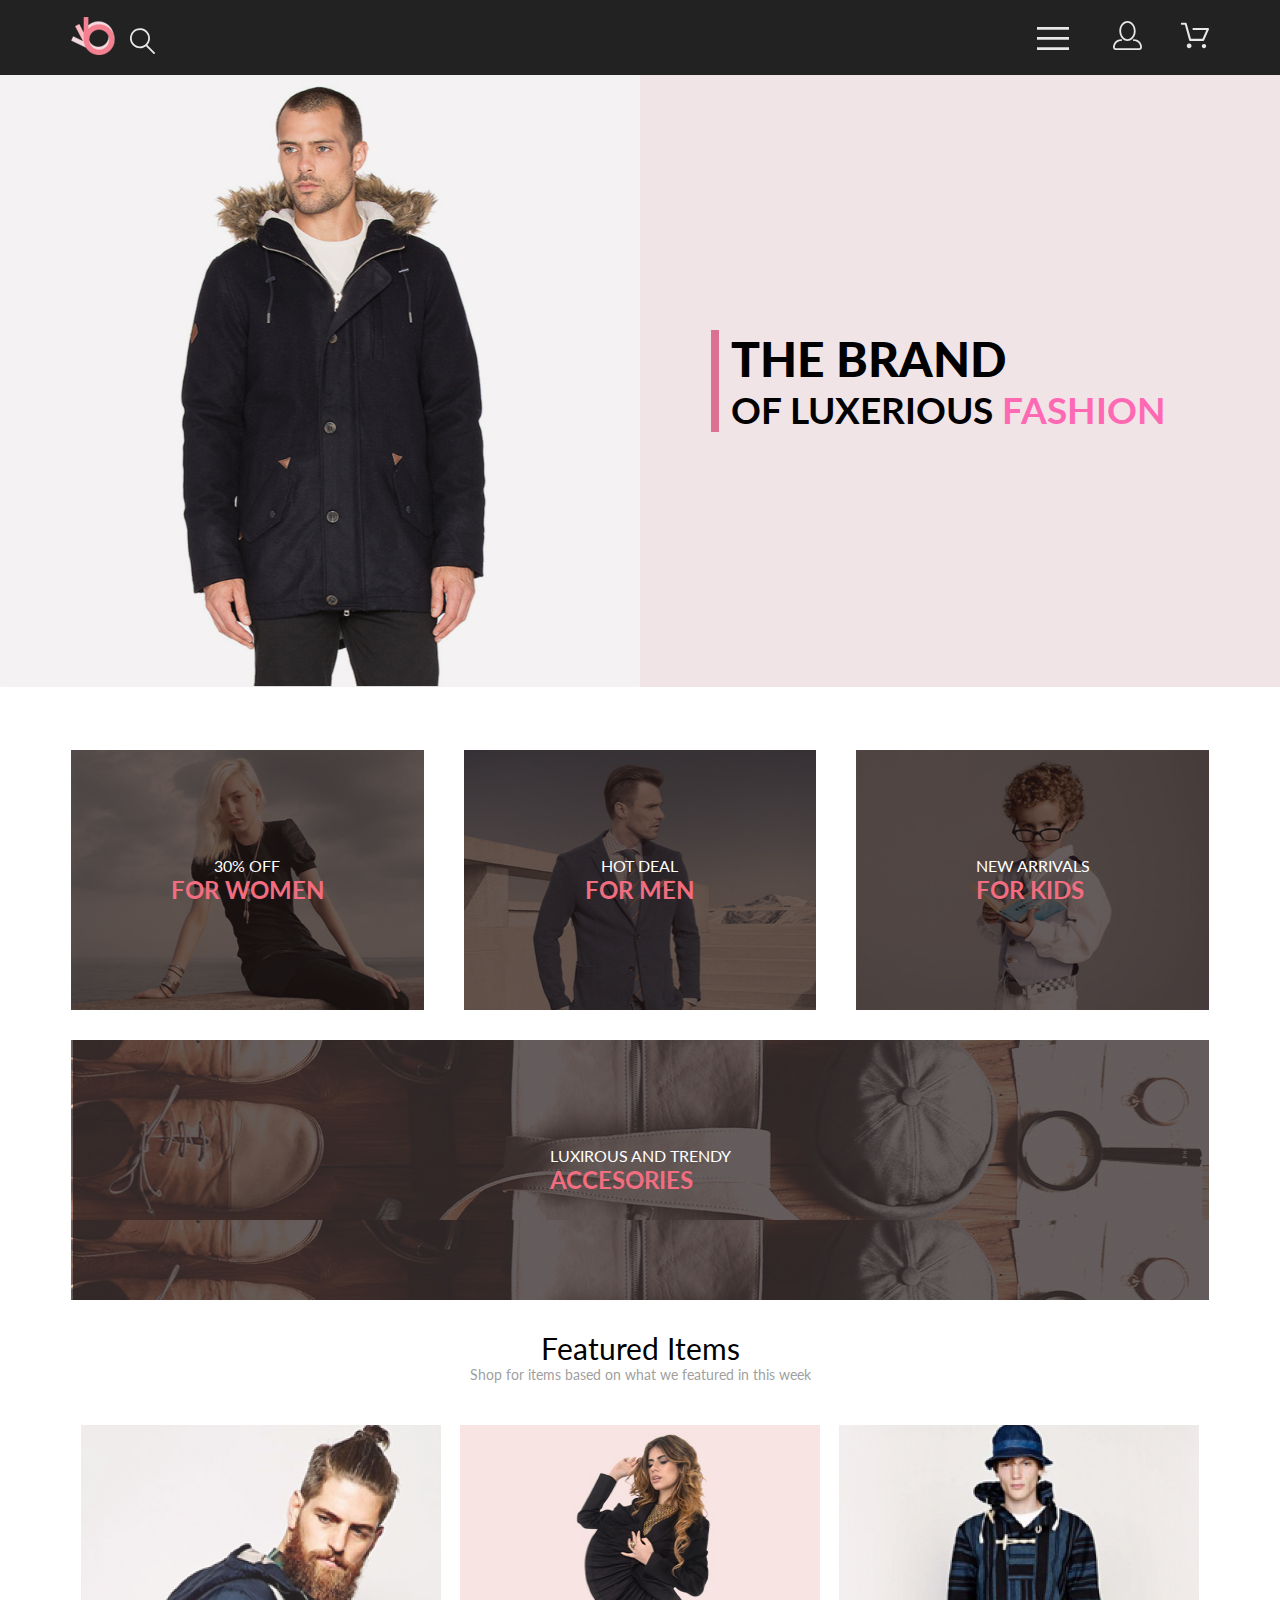
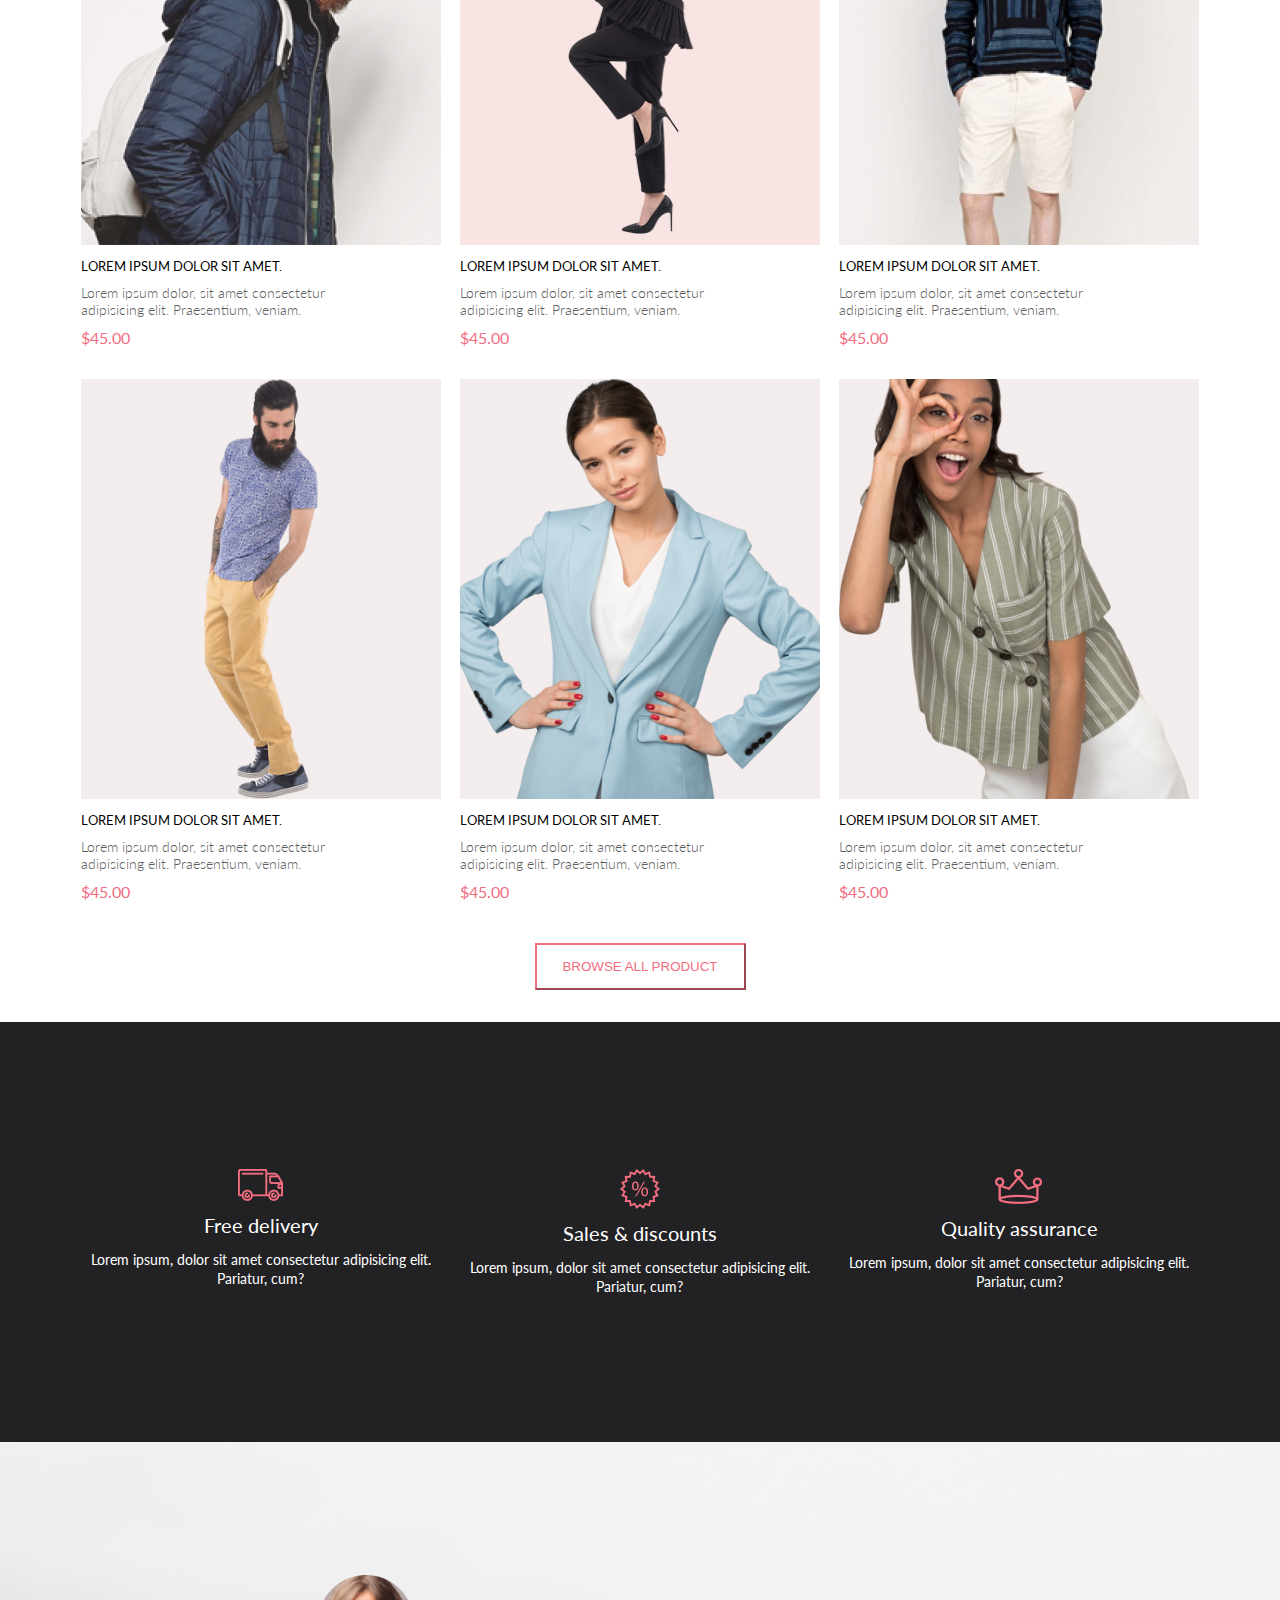
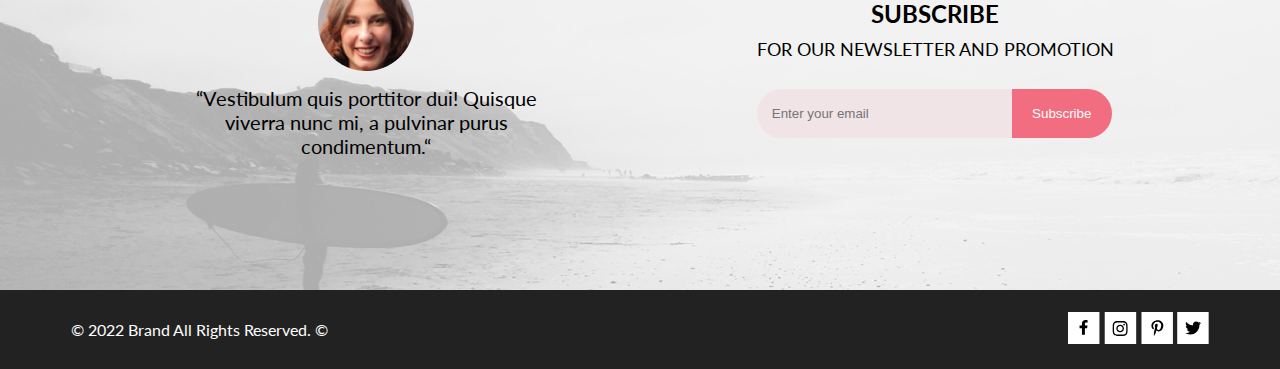
<file: index.html>
<!DOCTYPE html>
<html lang="en">
<head>
    <meta charset="UTF-8">
    <meta name="viewport" content="width=device-width, initial-scale=1.0">
    <title>Магазин одежды</title>
    <link rel="stylesheet" href="./css/style.css">
    <link rel="preconnect" href="https://fonts.googleapis.com">
    <link rel="preconnect" href="https://fonts.gstatic.com" crossorigin>
    <link href="https://fonts.googleapis.com/css2?family=Lato:wght@300;400;700;900&display=swap" rel="stylesheet">
</head>
<body>
    <header class="header">
        <div class="container">
            <div class="header__wrapper">
                <div class="header__controls">
                <a class="header__logo" href="index.html"><img src="./img/logo.svg" alt="logo" width="44" height="38"></a>
                <img src="./img/loupe.svg" alt="loupe" width="26" height="27">
            </div>
                <div class="header__controls">
                    <button class="header__burger">
                        <img src="./img/menu.svg" alt="menu" width="32" height="23">
                    </button>
                    <nav class="header__navigation">
                        <h2>MENU</h2>
                        <ul class="header__navigation-list">
                            <h2 class="header__navigation-category">Man</h2>
                            <ul class="header__navigation-itemlist">
                                <li class="header__navigation-item"><a href="#">Accessories</a></li>
                                <li class="header__navigation-item"><a href="#">Bags</a></li>
                                <li class="header__navigation-item"><a href="#">Denim</a></li>
                                <li class="header__navigation-item"><a href="#">T-Shirts</a></li>
                            </ul>
                            <h2 class="header__navigation-category">Woman</h2>
                            <ul class="header__navigation-itemlist">
                                <li class="header__navigation-item"><a href="#">Accessories</a></li>
                                <li class="header__navigation-item"><a href="#">Jackets & Coats</a></li>
                                <li class="header__navigation-item"><a href="#">Polos</a></li>
                                <li class="header__navigation-item"><a href="#">T-Shirts</a></li>
                            </ul>
                            <h2 class="header__navigation-category">Kids</h2>
                            <ul class="header__navigation-itemlist">
                                <li class="header__navigation-item"><a href="#">Accessories</a></li>
                                <li class="header__navigation-item"><a href="#">Jackets & Coats</a></li>
                                <li class="header__navigation-item"><a href="#">Polos</a></li>
                                <li class="header__navigation-item"><a href="#">T-Shirts</a></li>
                            </ul>
                            <h2 class="header__navigation-links">Links</h2>
                            <ul class="header__navigation-linklist">
                                <li class="header__navigation-item"><a href="./registration.html">SIGN UP</a></li>
                                <li class="header__navigation-item"><a href="./cart.html">CART</a></li>
                            </ul>
                        </ul>
                    </nav>
                    <div class="black"></div>
                <a class="header__login-link" href="registration.html"><img src="./img/login.svg" alt="login" width="29" height="29"></a>
                <a class="header__cart-link" href="cart.html"><img src="./img/cart.svg" alt="cart" width="29" height="29"></a>
                </div>
            </div>
        </div>
    </header>
    <main>
        <section class="brand">
            <img class="brand__man" src="./img/brand-man.jpg" alt="brand__img" width="800" height="765">
            <div class="brand__title-wrapper">
                <h1 class="brand__title">the brand<span class="brand__subtitle"> of luxerious <span class="brand__subtitle-pink">fashion</span></span></h1>
            </div>
        </section>
        <section class="offers container">
            <h2 class="visually-hidden">Специальные предложения</h2>
            <ul class="offers__list">
                <li class="offers__item offers__item-woman">
                    <div class="offers__title-wrapper">
                        <h3 class="offers__title">30% off</h3>
                        <p class="offers__subtitle">for women</p>
                    </div>
                </li>
                <li class="offers__item offers__item-man">
                    <div class="offers__title-wrapper">
                        <h3 class="offers__title">hot deal</h3>
                        <p class="offers__subtitle">for men</p>
                    </div>
                </li>
                <li class="offers__item offers__item-kid">
                    <div class="offers__title-wrapper">
                        <h3 class="offers__title">new arrivals</h3>
                        <p class="offers__subtitle">for kids</p>
                    </div>
                </li>
                <li class="offers__item offers__item-accesories">
                    <div class="offers__title-wrapper">
                        <h3 class="offers__title">luxirous and trendy</h3>
                        <p class="offers__subtitle">accesories</p>
                    </div>
                </li>
            </ul>
        </section>
        <section class="products container">
            <div class="products__heading-wrapper">
            <h2 class="products__heading">Featured Items</h2>
            <p class="products__heading-title">Shop for items based on what we featured in this week</p>
            </div>
            <ul class="products__list">
                <li class="products__item">
                        <img src="./img/product-1.jpg" alt="product" width="360" height="420">
                        <button class="products__item-addcart">Добавить в корзину</button>
                        <h3 class="products__title">Lorem ipsum dolor sit amet.</h3>
                        <p class="products__subtitle">Lorem ipsum dolor, sit amet consectetur adipisicing elit. Praesentium, veniam.</p>
                        <p class="products__cost">$45.00</p>
                </li>
                <li class="products__item">
                        <img src="./img/product-2.jpg" alt="product" width="360" height="420">
                        <button class="products__item-addcart">Добавить в корзину</button>
                        <h3 class="products__title">Lorem ipsum dolor sit amet.</h3>
                        <p class="products__subtitle">Lorem ipsum dolor, sit amet consectetur adipisicing elit. Praesentium, veniam.</p>
                        <p class="products__cost">$45.00</p>
                </li>
                <li class="products__item">
                        <img src="./img/product-3.jpg" alt="product" width="360" height="420">
                        <button class="products__item-addcart">Добавить в корзину</button>
                        <h3 class="products__title">Lorem ipsum dolor sit amet.</h3>
                        <p class="products__subtitle">Lorem ipsum dolor, sit amet consectetur adipisicing elit. Praesentium, veniam.</p>
                        <p class="products__cost">$45.00</p>
                </li>
                <li class="products__item">
                        <img src="./img/product-4.jpg" alt="product" width="360" height="420">
                        <button class="products__item-addcart">Добавить в корзину</button>
                        <h3 class="products__title">Lorem ipsum dolor sit amet.</h3>
                        <p class="products__subtitle">Lorem ipsum dolor, sit amet consectetur adipisicing elit. Praesentium, veniam.</p>
                        <p class="products__cost">$45.00</p>
                </li>
                <li class="products__item">
                    <img src="./img/product-5.jpg" alt="product" width="360" height="420">
                    <button class="products__item-addcart">Добавить в корзину</button>
                    <h3 class="products__title">Lorem ipsum dolor sit amet.</h3>
                    <p class="products__subtitle">Lorem ipsum dolor, sit amet consectetur adipisicing elit. Praesentium, veniam.</p>
                    <p class="products__cost">$45.00</p>
                </li>
                <li class="products__item">
                    <img src="./img/product-6.jpg" alt="product" width="360" height="420">
                    <button class="products__item-addcart">Добавить в корзину</button>
                    <h3 class="products__title">Lorem ipsum dolor sit amet.</h3>
                    <p class="products__subtitle">Lorem ipsum dolor, sit amet consectetur adipisicing elit. Praesentium, veniam.</p>
                    <p class="products__cost">$45.00</p>
                </li>
            </ul>
            <div class="products__browse-wrapper">
                <button class="products__browse button__hover">
                    BROWSE ALL PRODUCT
                </button>
            </div>
        </section>
        <section class="advantage">
            <div class="container">
                <div class="advantage__wrapper">
                    <ul class="advantage__list">
                        <li class="advantage__item">
                            <img src="./img/adv-icon1.png">
                            <h3 class="advantage__title">Free delivery</h3>
                            <p class="advantage__subtitle">Lorem ipsum, dolor sit amet consectetur adipisicing elit. Pariatur, cum?</p>
                        </li>
                        <li class="advantage__item">
                            <img src="./img/adv-icon2.png">
                            <h3 class="advantage__title">Sales & discounts</h3>
                            <p class="advantage__subtitle">Lorem ipsum, dolor sit amet consectetur adipisicing elit. Pariatur, cum?</p>
                        </li>
                        <li class="advantage__item">
                            <img src="./img/adv-icon3.png">
                            <h3 class="advantage__title">Quality assurance</h3>
                            <p class="advantage__subtitle">Lorem ipsum, dolor sit amet consectetur adipisicing elit. Pariatur, cum?</p>
                        </li>
                    </ul>
                </div>
            </div>
        </section>
    </main>
    <footer class="footer">
        <section class="footer__info">
            <div class="container">
                <div class="footer__info-wrapper">
                    <div class="footer__comment">
                        <img src="./img/portrait.png" alt="portrait" width="96" height="96">
                        <p class="footer__comment-title">“Vestibulum quis porttitor dui! Quisque viverra nunc mi, a pulvinar purus condimentum.“</p>
                    </div>
                    <div class="footer__subscribe">
                        <h3 class="footer__subscribe-title">Subscribe<span class="footer__subscribe-subtitle">for our newsletter and promotion</span></h3>
                        <form class="footer__subscribe-form">
                            <input class="footer__subscribe-input" type="email" placeholder="Enter your email">
                            <button class="footer__subscribe-submit" type="submit">Subscribe</button>
                        </form>
                    </div>
                </div>
            </div>
        </section>
        <section class="copyright">
            <div class="container">
                <div class="copyright__wrapper">
                    © 2022  Brand  All Rights Reserved. &copy;
                    <div class="footer__links">
                        <a href="#"><svg class="footer__links-icon" width="32" height="32" viewBox="0 0 32 32" xmlns="http://www.w3.org/2000/svg"><path class="footer__links-back" d="M31.4506 0H0V32H31.4506V0Z" fill="white"/><path class="footer__links-front" d="M19.0884 16.28L19.5069 13.616H16.8902V11.8873C16.8902 11.1585 17.2557 10.4481 18.4277 10.4481H19.6172V8.17997C19.6172 8.17997 18.5377 8 17.5056 8C15.3507 8 13.9422 9.27593 13.9422 11.5857V13.616H11.5469V16.28H13.9422V22.72H16.8902V16.28H19.0884Z" fill="black"/></svg></a>
                        <a href="#"><svg class="footer__links-icon" width="33" height="32" viewBox="0 0 33 32" xmlns="http://www.w3.org/2000/svg"><path class="footer__links-back" d="M32.1889 0H0.738281V32H32.1889V0Z" fill="white"/><path class="footer__links-front" d="M16.139 12.6816C14.0238 12.6816 12.3177 14.3849 12.3177 16.4966C12.3177 18.6083 14.0238 20.3117 16.139 20.3117C18.2541 20.3117 19.9602 18.6083 19.9602 16.4966C19.9602 14.3849 18.2541 12.6816 16.139 12.6816ZM16.139 18.9769C14.7721 18.9769 13.6547 17.8646 13.6547 16.4966C13.6547 15.1287 14.7688 14.0164 16.139 14.0164C17.5092 14.0164 18.6233 15.1287 18.6233 16.4966C18.6233 17.8646 17.5058 18.9769 16.139 18.9769ZM21.0078 12.5255C21.0078 13.0203 20.6087 13.4154 20.1165 13.4154C19.621 13.4154 19.2252 13.0169 19.2252 12.5255C19.2252 12.0341 19.6243 11.6357 20.1165 11.6357C20.6087 11.6357 21.0078 12.0341 21.0078 12.5255ZM23.5386 13.4287C23.4821 12.2367 23.2094 11.1808 22.3347 10.3109C21.4634 9.44097 20.4058 9.1687 19.2119 9.10894C17.9814 9.03921 14.2932 9.03921 13.0627 9.10894C11.8721 9.16538 10.8145 9.43765 9.93987 10.3076C9.06522 11.1775 8.79584 12.2333 8.73597 13.4253C8.66613 14.6539 8.66613 18.3361 8.73597 19.5646C8.79251 20.7566 9.06522 21.8124 9.93987 22.6824C10.8145 23.5523 11.8688 23.8246 13.0627 23.8843C14.2932 23.9541 17.9814 23.9541 19.2119 23.8843C20.4058 23.8279 21.4634 23.5556 22.3347 22.6824C23.2061 21.8124 23.4788 20.7566 23.5386 19.5646C23.6085 18.3361 23.6085 14.6572 23.5386 13.4287ZM21.949 20.8828C21.6895 21.5335 21.1874 22.0349 20.5322 22.2972C19.5511 22.6857 17.2231 22.596 16.139 22.596C15.0548 22.596 12.7235 22.6824 11.7457 22.2972C11.0939 22.0382 10.5917 21.5369 10.329 20.8828C9.93987 19.9033 10.0297 17.5791 10.0297 16.4966C10.0297 15.4142 9.9432 13.0867 10.329 12.1105C10.5884 11.4597 11.0906 10.9583 11.7457 10.696C12.7268 10.3076 15.0548 10.3972 16.139 10.3972C17.2231 10.3972 19.5545 10.3109 20.5322 10.696C21.184 10.955 21.6862 11.4564 21.949 12.1105C22.3381 13.09 22.2483 15.4142 22.2483 16.4966C22.2483 17.5791 22.3381 19.9066 21.949 20.8828Z" fill="black"/></svg></a>
                        <a href="#"><svg class="footer__links-icon" width="32" height="32" viewBox="0 0 32 32" xmlns="http://www.w3.org/2000/svg"><path class="footer__links-back" d="M31.9252 0H0.474609V32H31.9252V0Z" fill="white"/><path class="footer__links-front" d="M16.7403 8.20312C13.5556 8.20312 10.4082 10.3406 10.4082 13.8C10.4082 16 11.6374 17.25 12.3823 17.25C12.6896 17.25 12.8666 16.3875 12.8666 16.1438C12.8666 15.8531 12.1309 15.2344 12.1309 14.025C12.1309 11.5125 14.0305 9.73125 16.4889 9.73125C18.6027 9.73125 20.1671 10.9406 20.1671 13.1625C20.1671 14.8219 19.506 17.9344 17.3642 17.9344C16.5913 17.9344 15.9302 17.3719 15.9302 16.5656C15.9302 15.3844 16.7496 14.2406 16.7496 13.0219C16.7496 10.9531 13.835 11.3281 13.835 13.8281C13.835 14.3531 13.9002 14.9344 14.133 15.4125C13.7046 17.2688 12.8293 20.0344 12.8293 21.9469C12.8293 22.5375 12.9131 23.1188 12.969 23.7094C13.0745 23.8281 13.0218 23.8156 13.1832 23.7563C14.7476 21.6 14.6917 21.1781 15.3994 18.3562C15.7812 19.0875 16.7683 19.4812 17.5505 19.4812C20.8469 19.4812 22.3275 16.2469 22.3275 13.3313C22.3275 10.2281 19.6643 8.20312 16.7403 8.20312Z" fill="black"/></svg></a>
                        <a href="#"><svg class="footer__links-icon" width="32" height="32" viewBox="0 0 32 32" xmlns="http://www.w3.org/2000/svg"><path class="footer__links-back" d="M31.6635 0H0.212891V32H31.6635V0Z" fill="white"/><path class="footer__links-front" d="M22.417 12.7405C22.427 12.8826 22.427 13.0248 22.427 13.1669C22.427 17.5019 19.1498 22.4969 13.1599 22.4969C11.3145 22.4969 9.60022 21.9588 8.1582 21.0248C8.4204 21.0552 8.67247 21.0654 8.94475 21.0654C10.4674 21.0654 11.8691 20.5476 12.9884 19.6644C11.5565 19.6339 10.3565 18.6898 9.94305 17.3903C10.1447 17.4207 10.3464 17.441 10.5582 17.441C10.8506 17.441 11.1431 17.4004 11.4153 17.3294C9.92291 17.0248 8.80355 15.705 8.80355 14.1111V14.0705C9.23715 14.3141 9.74139 14.4664 10.2758 14.4867C9.39849 13.8979 8.82373 12.8928 8.82373 11.7557C8.82373 11.1466 8.98504 10.5882 9.26741 10.1009C10.8708 12.0908 13.2809 13.3902 15.9833 13.5324C15.9329 13.2887 15.9027 13.035 15.9027 12.7811C15.9027 10.974 17.3548 9.50195 19.1598 9.50195C20.0976 9.50195 20.9446 9.89789 21.5396 10.5375C22.2757 10.3954 22.9816 10.1212 23.6068 9.74561C23.3648 10.507 22.8505 11.1466 22.1749 11.5527C22.8304 11.4817 23.4657 11.2989 24.0505 11.0451C23.6069 11.6948 23.0522 12.2735 22.417 12.7405Z" fill="black"/></svg></a>
                    </div>
                </div>
            </div>
        </section>
    </footer>
</body>
</html>
</file>
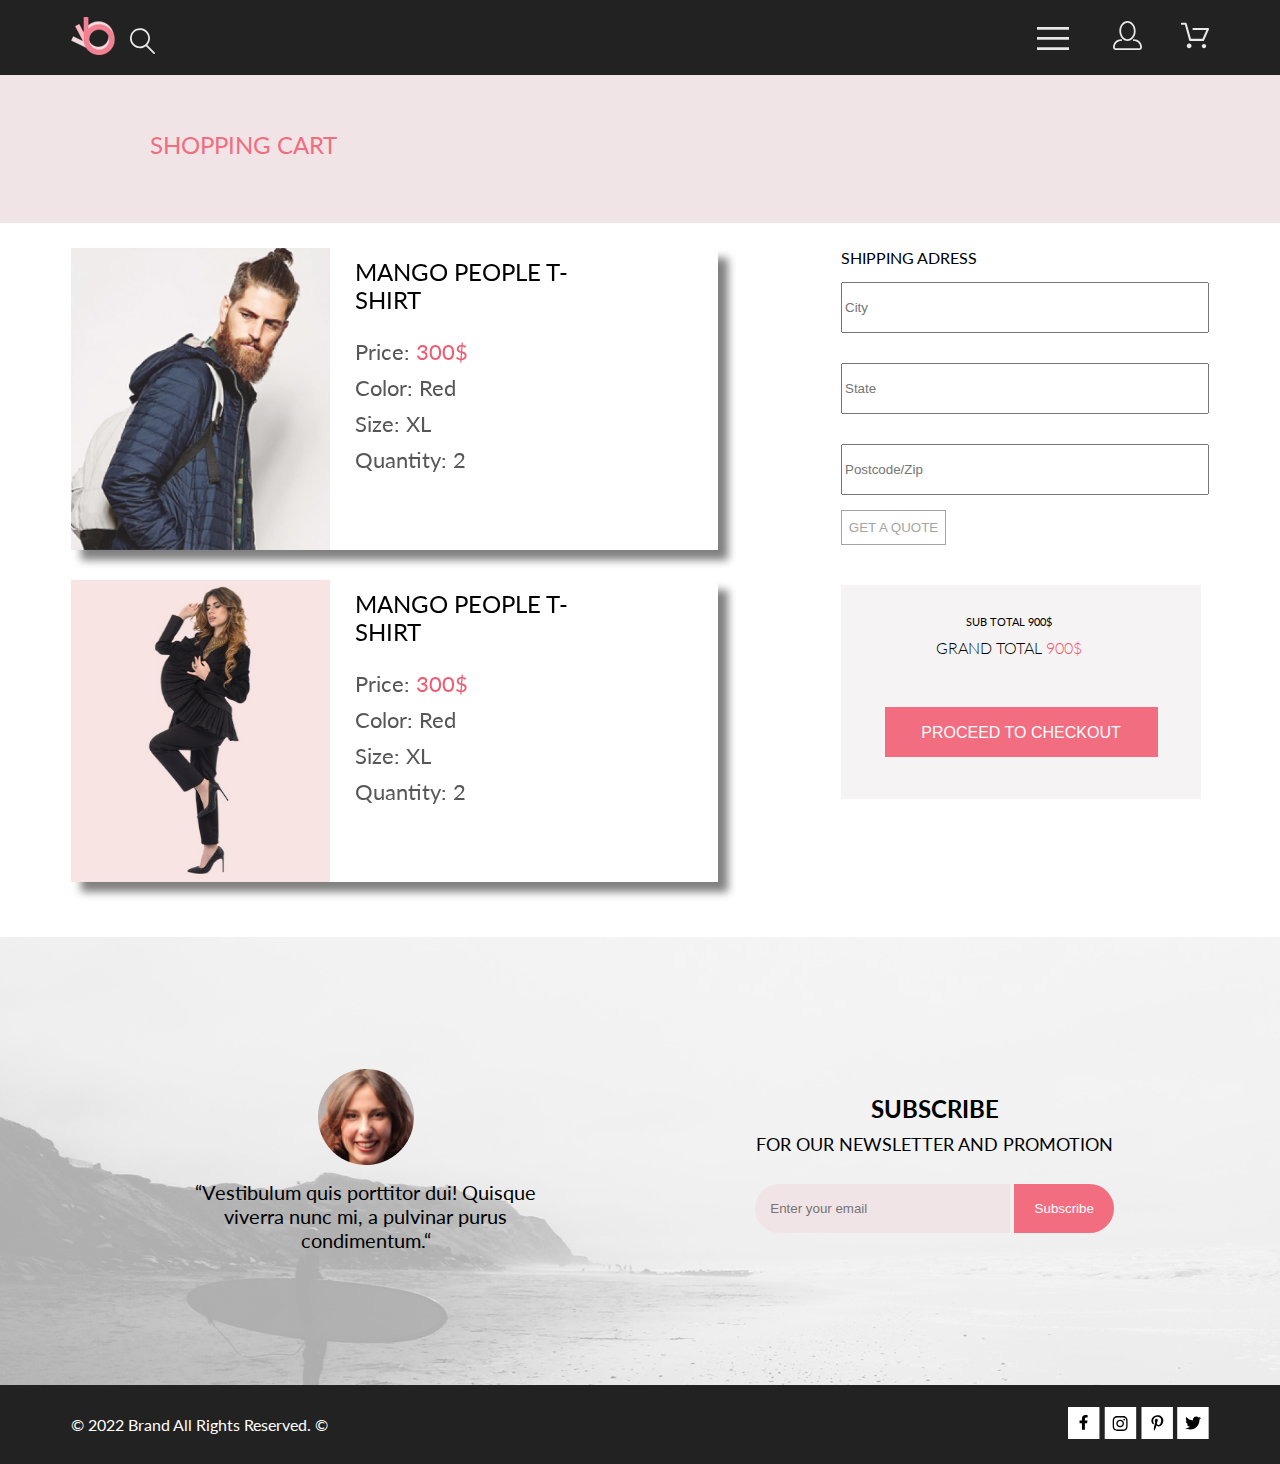
<file: cart.html>
<!DOCTYPE html>
<html lang="en">
<head>
    <meta charset="UTF-8">
    <meta name="viewport" content="width=device-width, initial-scale=1.0">
    <title>Корзина</title>
    <link rel="stylesheet" href="./css/style.css">
    <link rel="preconnect" href="https://fonts.googleapis.com">
    <link rel="preconnect" href="https://fonts.gstatic.com" crossorigin>
    <link href="https://fonts.googleapis.com/css2?family=Lato:wght@300;400;700;900&display=swap" rel="stylesheet">
</head>
<body>
    <header class="header">
        <div class="container">
            <div class="header__wrapper">
                <div class="header__controls">
                <a class="header__logo" href="index.html"><img src="./img/logo.svg" alt="logo" width="44" height="38"></a>
                <img src="./img/loupe.svg" alt="loupe" width="26" height="27">
            </div>
                <div class="header__controls">
                    <button class="header__burger">
                        <img src="./img/menu.svg" alt="menu" width="32" height="23">
                    </button>
                    <nav class="header__navigation">
                        <h2>MENU</h2>
                        <ul class="header__navigation-list">
                            <h2 class="header__navigation-category">Man</h2>
                            <ul class="header__navigation-itemlist">
                                <li class="header__navigation-item"><a href="#">Accessories</a></li>
                                <li class="header__navigation-item"><a href="#">Bags</a></li>
                                <li class="header__navigation-item"><a href="#">Denim</a></li>
                                <li class="header__navigation-item"><a href="#">T-Shirts</a></li>
                            </ul>
                            <h2 class="header__navigation-category">Woman</h2>
                            <ul class="header__navigation-itemlist">
                                <li class="header__navigation-item"><a href="#">Accessories</a></li>
                                <li class="header__navigation-item"><a href="#">Jackets & Coats</a></li>
                                <li class="header__navigation-item"><a href="#">Polos</a></li>
                                <li class="header__navigation-item"><a href="#">T-Shirts</a></li>
                            </ul>
                            <h2 class="header__navigation-category">Kids</h2>
                            <ul class="header__navigation-itemlist">
                                <li class="header__navigation-item"><a href="#">Accessories</a></li>
                                <li class="header__navigation-item"><a href="#">Jackets & Coats</a></li>
                                <li class="header__navigation-item"><a href="#">Polos</a></li>
                                <li class="header__navigation-item"><a href="#">T-Shirts</a></li>
                            </ul>
                            <h2 class="header__navigation-links">Links</h2>
                            <ul class="header__navigation-linklist">
                                <li class="header__navigation-item"><a href="./registration.html">SIGN UP</a></li>
                                <li class="header__navigation-item"><a href="./cart.html">CART</a></li>
                            </ul>
                        </ul>
                    </nav>
                    <div class="black"></div>
                <a class="header__login-link" href="registration.html"><img src="./img/login.svg" alt="login" width="29" height="29"></a>
                <a class="header__cart-link" href="cart.html"><img src="./img/cart.svg" alt="cart" width="29" height="29"></a>
                </div>
            </div>
        </div>
    </header>
    <main>
        <section class="cart">
            <div class="cart__heading-wrapper">
                <h2 class="cart__heading">Shopping cart</h2>
            </div>
            <div class="container">
                <div class="cart__wrapper">
                    <div class="cart__products">
                        <div class="cart__card">
                            <img class="cart__img" src="./img/product-1.jpg" alt="man" width="262" height="300">
                            <div class="cart__card-wrapper">
                                <h3 class="cart__card-title">Mango People T-Shirt</h3>
                                <p class="cart__card-cost">Price: <span class="cart__card-cost-pink">300$</span></p>
                                <p class="cart__card-color">Color: Red</p>
                                <p class="cart__card-size">Size: XL</p>
                                <p class="cart__card-quantity">Quantity: 2</p>
                            </div>
                        </div>
                        <div class="cart__card">
                            <img class="cart__img" src="./img/product-2.jpg" alt="man" width="262" height="300">
                            <div class="cart__card-wrapper">
                                <h3 class="cart__card-title">Mango People T-Shirt</h3>
                                <p class="cart__card-cost">Price: <span class="cart__card-cost-pink">300$</span></p>
                                <p class="cart__card-color">Color: Red</p>
                                <p class="cart__card-size">Size: XL</p>
                                <p class="cart__card-quantity">Quantity: 2</p>
                            </div>
                        </div>
                    </div>

                    <div class="cart__shipping">
                        <form class="cart__form">
                            <legend>SHIPPING ADRESS</legend>
                            <input class="cart__city" type="text" placeholder="City">
                            <input class="cart__state" type="text" placeholder="State">
                            <input class="cart__postcode" type="number" placeholder="Postcode/Zip">
                            <button class="cart__get" type="submit">Get a quote</button>
                        </form>
                        <form class="cart__checkout">
                            <p class="cart__subtotal">Sub total 900$</p>
                            <p class="cart__grandtotal">Grand total <span class="cart__grandtotal-pink">900$</span></p>
                            <button class="cart__submit" type="submit">Proceed to checkout</button>
                        </rorm>
                    </div>
                </div>
            </div>
        </section>
    </main>
    <footer class="footer">
        <section class="footer__info">
            <div class="container">
                <div class="footer__info-wrapper">
                    <div class="footer__comment">
                        <img src="./img/portrait.png" alt="portrait" width="96" height="96">
                        <p class="footer__comment-title">“Vestibulum quis porttitor dui! Quisque viverra nunc mi, a pulvinar purus condimentum.“</p>
                    </div>
                    <div class="footer__subscribe">
                        <h3 class="footer__subscribe-title">Subscribe<span class="footer__subscribe-subtitle">for our newsletter and promotion</span></h3>
                        <form class="footer__subscribe-form">
                            <input class="footer__subscribe-input" type="email" placeholder="Enter your email">
                            <button class="footer__subscribe-submit" type="submit">Subscribe</button>
                        </form>
                    </div>
                </div>
            </div>
        </section>
        <section class="copyright">
            <div class="container">
                <div class="copyright__wrapper">
                    © 2022  Brand  All Rights Reserved. &copy;
                    <div class="footer__links">
                        <a href="#"><svg class="footer__links-icon" width="32" height="32" viewBox="0 0 32 32" xmlns="http://www.w3.org/2000/svg"><path class="footer__links-back" d="M31.4506 0H0V32H31.4506V0Z" fill="white"/><path class="footer__links-front" d="M19.0884 16.28L19.5069 13.616H16.8902V11.8873C16.8902 11.1585 17.2557 10.4481 18.4277 10.4481H19.6172V8.17997C19.6172 8.17997 18.5377 8 17.5056 8C15.3507 8 13.9422 9.27593 13.9422 11.5857V13.616H11.5469V16.28H13.9422V22.72H16.8902V16.28H19.0884Z" fill="black"/></svg></a>
                        <a href="#"><svg class="footer__links-icon" width="33" height="32" viewBox="0 0 33 32" xmlns="http://www.w3.org/2000/svg"><path class="footer__links-back" d="M32.1889 0H0.738281V32H32.1889V0Z" fill="white"/><path class="footer__links-front" d="M16.139 12.6816C14.0238 12.6816 12.3177 14.3849 12.3177 16.4966C12.3177 18.6083 14.0238 20.3117 16.139 20.3117C18.2541 20.3117 19.9602 18.6083 19.9602 16.4966C19.9602 14.3849 18.2541 12.6816 16.139 12.6816ZM16.139 18.9769C14.7721 18.9769 13.6547 17.8646 13.6547 16.4966C13.6547 15.1287 14.7688 14.0164 16.139 14.0164C17.5092 14.0164 18.6233 15.1287 18.6233 16.4966C18.6233 17.8646 17.5058 18.9769 16.139 18.9769ZM21.0078 12.5255C21.0078 13.0203 20.6087 13.4154 20.1165 13.4154C19.621 13.4154 19.2252 13.0169 19.2252 12.5255C19.2252 12.0341 19.6243 11.6357 20.1165 11.6357C20.6087 11.6357 21.0078 12.0341 21.0078 12.5255ZM23.5386 13.4287C23.4821 12.2367 23.2094 11.1808 22.3347 10.3109C21.4634 9.44097 20.4058 9.1687 19.2119 9.10894C17.9814 9.03921 14.2932 9.03921 13.0627 9.10894C11.8721 9.16538 10.8145 9.43765 9.93987 10.3076C9.06522 11.1775 8.79584 12.2333 8.73597 13.4253C8.66613 14.6539 8.66613 18.3361 8.73597 19.5646C8.79251 20.7566 9.06522 21.8124 9.93987 22.6824C10.8145 23.5523 11.8688 23.8246 13.0627 23.8843C14.2932 23.9541 17.9814 23.9541 19.2119 23.8843C20.4058 23.8279 21.4634 23.5556 22.3347 22.6824C23.2061 21.8124 23.4788 20.7566 23.5386 19.5646C23.6085 18.3361 23.6085 14.6572 23.5386 13.4287ZM21.949 20.8828C21.6895 21.5335 21.1874 22.0349 20.5322 22.2972C19.5511 22.6857 17.2231 22.596 16.139 22.596C15.0548 22.596 12.7235 22.6824 11.7457 22.2972C11.0939 22.0382 10.5917 21.5369 10.329 20.8828C9.93987 19.9033 10.0297 17.5791 10.0297 16.4966C10.0297 15.4142 9.9432 13.0867 10.329 12.1105C10.5884 11.4597 11.0906 10.9583 11.7457 10.696C12.7268 10.3076 15.0548 10.3972 16.139 10.3972C17.2231 10.3972 19.5545 10.3109 20.5322 10.696C21.184 10.955 21.6862 11.4564 21.949 12.1105C22.3381 13.09 22.2483 15.4142 22.2483 16.4966C22.2483 17.5791 22.3381 19.9066 21.949 20.8828Z" fill="black"/></svg></a>
                        <a href="#"><svg class="footer__links-icon" width="32" height="32" viewBox="0 0 32 32" xmlns="http://www.w3.org/2000/svg"><path class="footer__links-back" d="M31.9252 0H0.474609V32H31.9252V0Z" fill="white"/><path class="footer__links-front" d="M16.7403 8.20312C13.5556 8.20312 10.4082 10.3406 10.4082 13.8C10.4082 16 11.6374 17.25 12.3823 17.25C12.6896 17.25 12.8666 16.3875 12.8666 16.1438C12.8666 15.8531 12.1309 15.2344 12.1309 14.025C12.1309 11.5125 14.0305 9.73125 16.4889 9.73125C18.6027 9.73125 20.1671 10.9406 20.1671 13.1625C20.1671 14.8219 19.506 17.9344 17.3642 17.9344C16.5913 17.9344 15.9302 17.3719 15.9302 16.5656C15.9302 15.3844 16.7496 14.2406 16.7496 13.0219C16.7496 10.9531 13.835 11.3281 13.835 13.8281C13.835 14.3531 13.9002 14.9344 14.133 15.4125C13.7046 17.2688 12.8293 20.0344 12.8293 21.9469C12.8293 22.5375 12.9131 23.1188 12.969 23.7094C13.0745 23.8281 13.0218 23.8156 13.1832 23.7563C14.7476 21.6 14.6917 21.1781 15.3994 18.3562C15.7812 19.0875 16.7683 19.4812 17.5505 19.4812C20.8469 19.4812 22.3275 16.2469 22.3275 13.3313C22.3275 10.2281 19.6643 8.20312 16.7403 8.20312Z" fill="black"/></svg></a>
                        <a href="#"><svg class="footer__links-icon" width="32" height="32" viewBox="0 0 32 32" xmlns="http://www.w3.org/2000/svg"><path class="footer__links-back" d="M31.6635 0H0.212891V32H31.6635V0Z" fill="white"/><path class="footer__links-front" d="M22.417 12.7405C22.427 12.8826 22.427 13.0248 22.427 13.1669C22.427 17.5019 19.1498 22.4969 13.1599 22.4969C11.3145 22.4969 9.60022 21.9588 8.1582 21.0248C8.4204 21.0552 8.67247 21.0654 8.94475 21.0654C10.4674 21.0654 11.8691 20.5476 12.9884 19.6644C11.5565 19.6339 10.3565 18.6898 9.94305 17.3903C10.1447 17.4207 10.3464 17.441 10.5582 17.441C10.8506 17.441 11.1431 17.4004 11.4153 17.3294C9.92291 17.0248 8.80355 15.705 8.80355 14.1111V14.0705C9.23715 14.3141 9.74139 14.4664 10.2758 14.4867C9.39849 13.8979 8.82373 12.8928 8.82373 11.7557C8.82373 11.1466 8.98504 10.5882 9.26741 10.1009C10.8708 12.0908 13.2809 13.3902 15.9833 13.5324C15.9329 13.2887 15.9027 13.035 15.9027 12.7811C15.9027 10.974 17.3548 9.50195 19.1598 9.50195C20.0976 9.50195 20.9446 9.89789 21.5396 10.5375C22.2757 10.3954 22.9816 10.1212 23.6068 9.74561C23.3648 10.507 22.8505 11.1466 22.1749 11.5527C22.8304 11.4817 23.4657 11.2989 24.0505 11.0451C23.6069 11.6948 23.0522 12.2735 22.417 12.7405Z" fill="black"/></svg></a>
                    </div>
                </div>
            </div>
        </section>
    </footer>
</body>
</html>
</file>
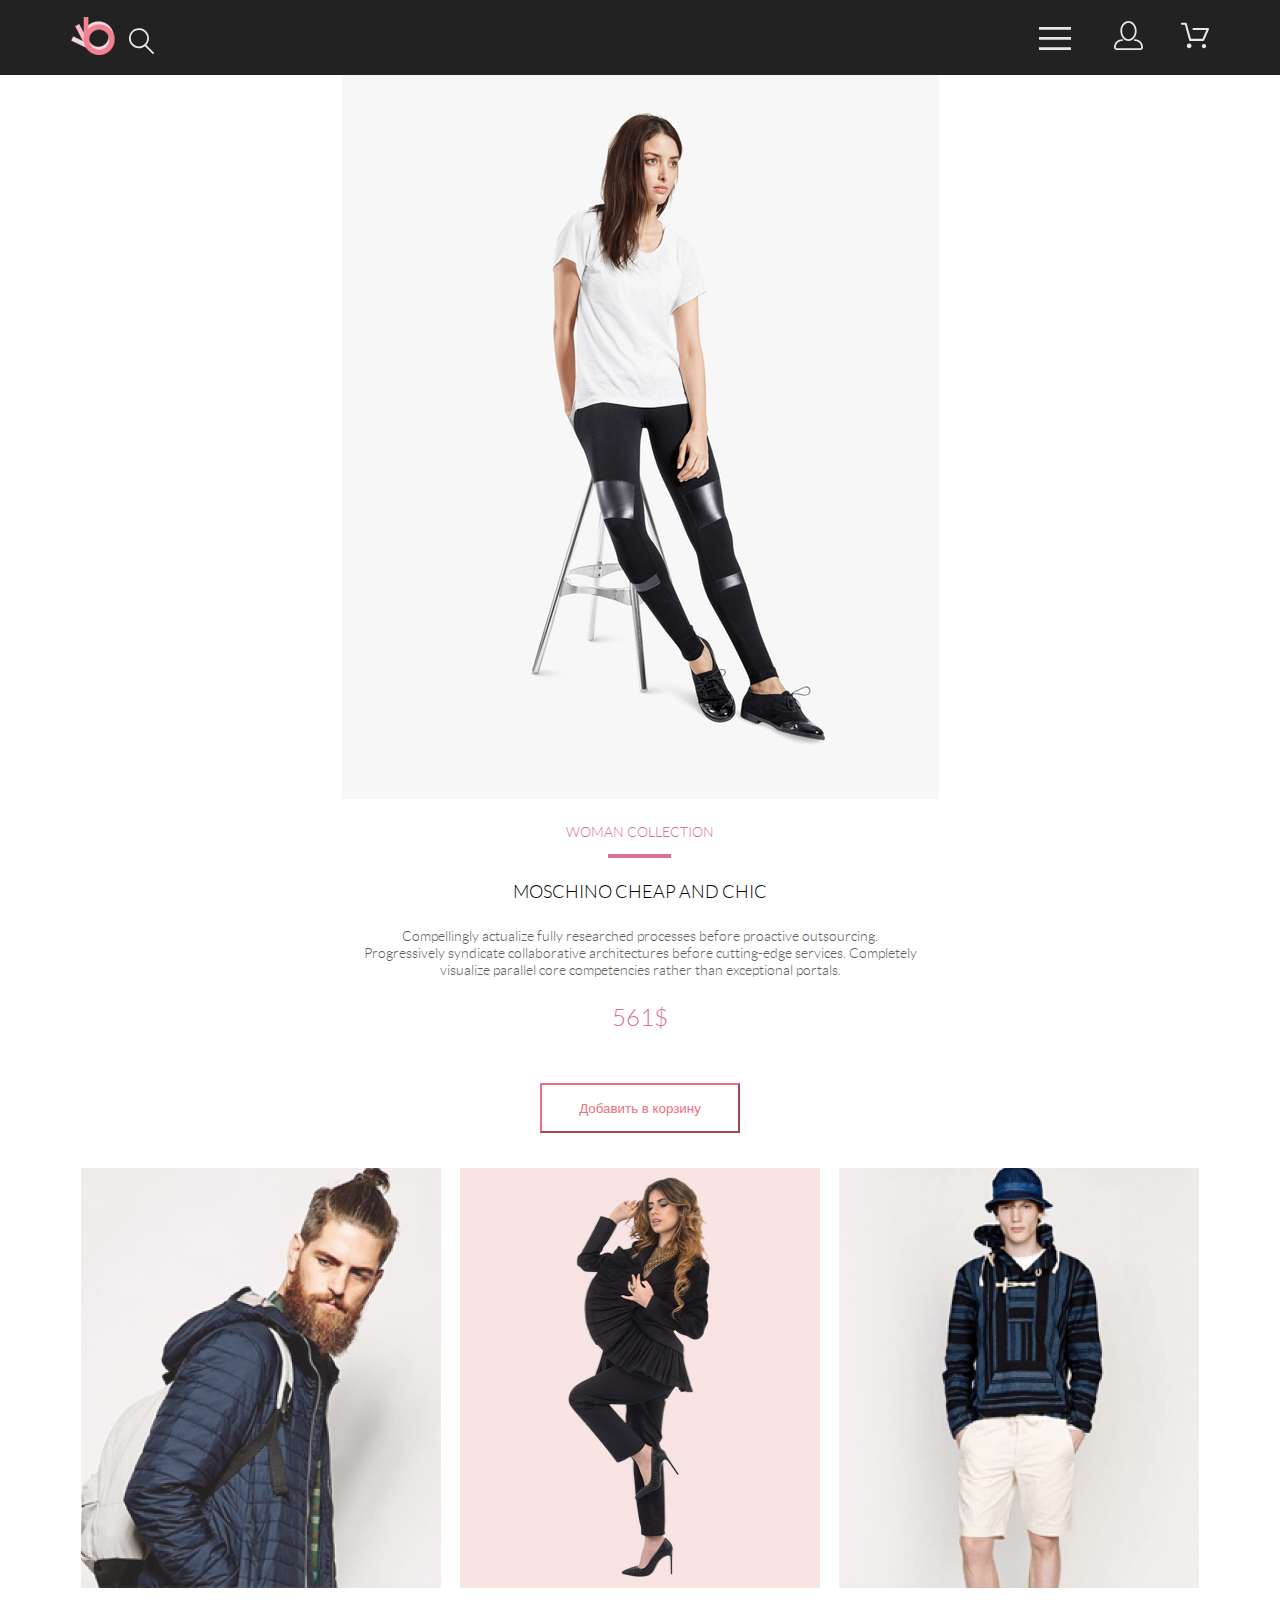
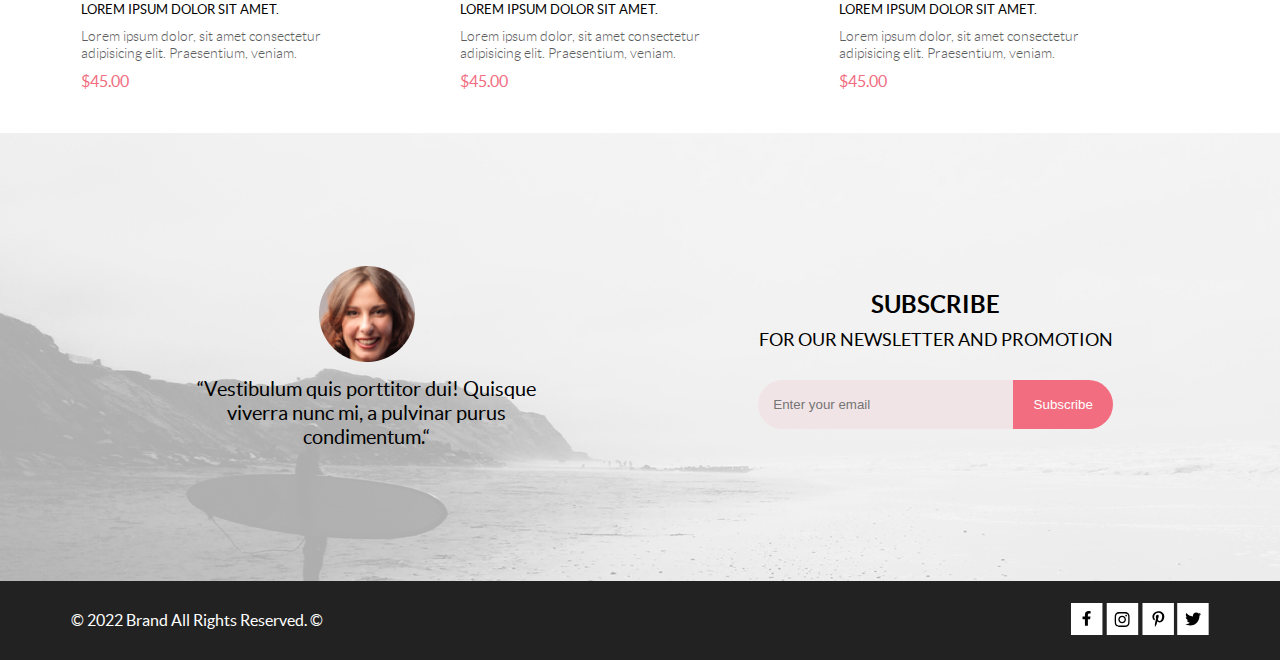
<file: product.html>
<!DOCTYPE html>
<html lang="en">
<head>
    <meta charset="UTF-8">
    <meta name="viewport" content="width=device-width, initial-scale=1.0">
    <title>Продукты</title>
    <link rel="stylesheet" href="./css/style.css">
</head>
<body>
    <header class="header">
        <div class="container">
            <div class="header__wrapper">
                <div class="header__controls">
                <a class="header__logo" href="index.html"><img src="./img/logo.svg" alt="logo" width="44" height="38"></a>
                <img src="./img/loupe.svg" alt="loupe" width="26" height="27">
            </div>
                <div class="header__controls">
                    <button class="header__burger">
                        <img src="./img/menu.svg" alt="menu" width="32" height="23">
                    </button>
                    <nav class="header__navigation">
                        <h2>MENU</h2>
                        <ul class="header__navigation-list">
                            <h2 class="header__navigation-category">Man</h2>
                            <ul class="header__navigation-itemlist">
                                <li class="header__navigation-item"><a href="#">Accessories</a></li>
                                <li class="header__navigation-item"><a href="#">Bags</a></li>
                                <li class="header__navigation-item"><a href="#">Denim</a></li>
                                <li class="header__navigation-item"><a href="#">T-Shirts</a></li>
                            </ul>
                            <h2 class="header__navigation-category">Woman</h2>
                            <ul class="header__navigation-itemlist">
                                <li class="header__navigation-item"><a href="#">Accessories</a></li>
                                <li class="header__navigation-item"><a href="#">Jackets & Coats</a></li>
                                <li class="header__navigation-item"><a href="#">Polos</a></li>
                                <li class="header__navigation-item"><a href="#">T-Shirts</a></li>
                            </ul>
                            <h2 class="header__navigation-category">Kids</h2>
                            <ul class="header__navigation-itemlist">
                                <li class="header__navigation-item"><a href="#">Accessories</a></li>
                                <li class="header__navigation-item"><a href="#">Jackets & Coats</a></li>
                                <li class="header__navigation-item"><a href="#">Polos</a></li>
                                <li class="header__navigation-item"><a href="#">T-Shirts</a></li>
                            </ul>
                            <h2 class="header__navigation-links">Links</h2>
                            <ul class="header__navigation-linklist">
                                <li class="header__navigation-item"><a href="./registration.html">SIGN UP</a></li>
                                <li class="header__navigation-item"><a href="./cart.html">CART</a></li>
                            </ul>
                        </ul>
                    </nav>
                    <div class="black"></div>
                <a class="header__login-link" href="registration.html"><img src="./img/login.svg" alt="login" width="29" height="29"></a>
                <a class="header__cart-link" href="cart.html"><img src="./img/cart.svg" alt="cart" width="29" height="29"></a>
                </div>
            </div>
        </div>
    </header>
    <main class="product">
        <section class="slider">
            <div class="slider__wrapper">
                <img src="./img/slider.png">
            </div>
            <div class="slider__title-wrapper">
                <h3 class="slider__heading">Woman Collection</h3>
                <h3 class="slider__title">MOSCHINO CHEAP AND CHIC</h3>
                <p class="slider__subtitle">Compellingly actualize fully researched processes before proactive outsourcing. Progressively syndicate collaborative architectures before cutting-edge services. Completely visualize parallel core competencies rather than exceptional portals. </p>
                <p class="slider__cost">561$</p>
            </div>
            <div class="slider__button-wrapper">
                <button class="slider__addcart">Добавить в корзину</button>
            </div>
        </section>
        <section class="products">
            <div class="container">
                <ul class="products__list">
                    <li class="products__item">
                            <img src="./img/product-1.jpg" alt="product" width="360" height="420">
                            <button class="products__item-addcart">Добавить в корзину</button>
                            <h3 class="products__title">Lorem ipsum dolor sit amet.</h3>
                            <p class="products__subtitle">Lorem ipsum dolor, sit amet consectetur adipisicing elit. Praesentium, veniam.</p>
                            <p class="products__cost">$45.00</p>
                    </li>
                    <li class="products__item">
                            <img src="./img/product-2.jpg" alt="product" width="360" height="420">
                            <button class="products__item-addcart">Добавить в корзину</button>
                            <h3 class="products__title">Lorem ipsum dolor sit amet.</h3>
                            <p class="products__subtitle">Lorem ipsum dolor, sit amet consectetur adipisicing elit. Praesentium, veniam.</p>
                            <p class="products__cost">$45.00</p>
                    </li>
                    <li class="products__item">
                            <img src="./img/product-3.jpg" alt="product" width="360" height="420">
                            <button class="products__item-addcart">Добавить в корзину</button>
                            <h3 class="products__title">Lorem ipsum dolor sit amet.</h3>
                            <p class="products__subtitle">Lorem ipsum dolor, sit amet consectetur adipisicing elit. Praesentium, veniam.</p>
                            <p class="products__cost">$45.00</p>
                    </li>
                </ul>
            </div>
        </section>
    </main>
    <footer class="footer">
        <section class="footer__info">
            <div class="container">
                <div class="footer__info-wrapper">
                    <div class="footer__comment">
                        <img src="./img/portrait.png" alt="portrait" width="96" height="96">
                        <p class="footer__comment-title">“Vestibulum quis porttitor dui! Quisque viverra nunc mi, a pulvinar purus condimentum.“</p>
                    </div>
                    <div class="footer__subscribe">
                        <h3 class="footer__subscribe-title">Subscribe<span class="footer__subscribe-subtitle">for our newsletter and promotion</span></h3>
                        <form class="footer__subscribe-form">
                            <input class="footer__subscribe-input" type="email" placeholder="Enter your email">
                            <button class="footer__subscribe-submit" type="submit">Subscribe</button>
                        </form>
                    </div>
                </div>
            </div>
        </section>
        <section class="copyright">
            <div class="container">
                <div class="copyright__wrapper">
                    © 2022  Brand  All Rights Reserved. &copy;
                    <div class="footer__links">
                        <a href="#"><svg class="footer__links-icon" width="32" height="32" viewBox="0 0 32 32" xmlns="http://www.w3.org/2000/svg"><path class="footer__links-back" d="M31.4506 0H0V32H31.4506V0Z" fill="white"/><path class="footer__links-front" d="M19.0884 16.28L19.5069 13.616H16.8902V11.8873C16.8902 11.1585 17.2557 10.4481 18.4277 10.4481H19.6172V8.17997C19.6172 8.17997 18.5377 8 17.5056 8C15.3507 8 13.9422 9.27593 13.9422 11.5857V13.616H11.5469V16.28H13.9422V22.72H16.8902V16.28H19.0884Z" fill="black"/></svg></a>
                        <a href="#"><svg class="footer__links-icon" width="33" height="32" viewBox="0 0 33 32" xmlns="http://www.w3.org/2000/svg"><path class="footer__links-back" d="M32.1889 0H0.738281V32H32.1889V0Z" fill="white"/><path class="footer__links-front" d="M16.139 12.6816C14.0238 12.6816 12.3177 14.3849 12.3177 16.4966C12.3177 18.6083 14.0238 20.3117 16.139 20.3117C18.2541 20.3117 19.9602 18.6083 19.9602 16.4966C19.9602 14.3849 18.2541 12.6816 16.139 12.6816ZM16.139 18.9769C14.7721 18.9769 13.6547 17.8646 13.6547 16.4966C13.6547 15.1287 14.7688 14.0164 16.139 14.0164C17.5092 14.0164 18.6233 15.1287 18.6233 16.4966C18.6233 17.8646 17.5058 18.9769 16.139 18.9769ZM21.0078 12.5255C21.0078 13.0203 20.6087 13.4154 20.1165 13.4154C19.621 13.4154 19.2252 13.0169 19.2252 12.5255C19.2252 12.0341 19.6243 11.6357 20.1165 11.6357C20.6087 11.6357 21.0078 12.0341 21.0078 12.5255ZM23.5386 13.4287C23.4821 12.2367 23.2094 11.1808 22.3347 10.3109C21.4634 9.44097 20.4058 9.1687 19.2119 9.10894C17.9814 9.03921 14.2932 9.03921 13.0627 9.10894C11.8721 9.16538 10.8145 9.43765 9.93987 10.3076C9.06522 11.1775 8.79584 12.2333 8.73597 13.4253C8.66613 14.6539 8.66613 18.3361 8.73597 19.5646C8.79251 20.7566 9.06522 21.8124 9.93987 22.6824C10.8145 23.5523 11.8688 23.8246 13.0627 23.8843C14.2932 23.9541 17.9814 23.9541 19.2119 23.8843C20.4058 23.8279 21.4634 23.5556 22.3347 22.6824C23.2061 21.8124 23.4788 20.7566 23.5386 19.5646C23.6085 18.3361 23.6085 14.6572 23.5386 13.4287ZM21.949 20.8828C21.6895 21.5335 21.1874 22.0349 20.5322 22.2972C19.5511 22.6857 17.2231 22.596 16.139 22.596C15.0548 22.596 12.7235 22.6824 11.7457 22.2972C11.0939 22.0382 10.5917 21.5369 10.329 20.8828C9.93987 19.9033 10.0297 17.5791 10.0297 16.4966C10.0297 15.4142 9.9432 13.0867 10.329 12.1105C10.5884 11.4597 11.0906 10.9583 11.7457 10.696C12.7268 10.3076 15.0548 10.3972 16.139 10.3972C17.2231 10.3972 19.5545 10.3109 20.5322 10.696C21.184 10.955 21.6862 11.4564 21.949 12.1105C22.3381 13.09 22.2483 15.4142 22.2483 16.4966C22.2483 17.5791 22.3381 19.9066 21.949 20.8828Z" fill="black"/></svg></a>
                        <a href="#"><svg class="footer__links-icon" width="32" height="32" viewBox="0 0 32 32" xmlns="http://www.w3.org/2000/svg"><path class="footer__links-back" d="M31.9252 0H0.474609V32H31.9252V0Z" fill="white"/><path class="footer__links-front" d="M16.7403 8.20312C13.5556 8.20312 10.4082 10.3406 10.4082 13.8C10.4082 16 11.6374 17.25 12.3823 17.25C12.6896 17.25 12.8666 16.3875 12.8666 16.1438C12.8666 15.8531 12.1309 15.2344 12.1309 14.025C12.1309 11.5125 14.0305 9.73125 16.4889 9.73125C18.6027 9.73125 20.1671 10.9406 20.1671 13.1625C20.1671 14.8219 19.506 17.9344 17.3642 17.9344C16.5913 17.9344 15.9302 17.3719 15.9302 16.5656C15.9302 15.3844 16.7496 14.2406 16.7496 13.0219C16.7496 10.9531 13.835 11.3281 13.835 13.8281C13.835 14.3531 13.9002 14.9344 14.133 15.4125C13.7046 17.2688 12.8293 20.0344 12.8293 21.9469C12.8293 22.5375 12.9131 23.1188 12.969 23.7094C13.0745 23.8281 13.0218 23.8156 13.1832 23.7563C14.7476 21.6 14.6917 21.1781 15.3994 18.3562C15.7812 19.0875 16.7683 19.4812 17.5505 19.4812C20.8469 19.4812 22.3275 16.2469 22.3275 13.3313C22.3275 10.2281 19.6643 8.20312 16.7403 8.20312Z" fill="black"/></svg></a>
                        <a href="#"><svg class="footer__links-icon" width="32" height="32" viewBox="0 0 32 32" xmlns="http://www.w3.org/2000/svg"><path class="footer__links-back" d="M31.6635 0H0.212891V32H31.6635V0Z" fill="white"/><path class="footer__links-front" d="M22.417 12.7405C22.427 12.8826 22.427 13.0248 22.427 13.1669C22.427 17.5019 19.1498 22.4969 13.1599 22.4969C11.3145 22.4969 9.60022 21.9588 8.1582 21.0248C8.4204 21.0552 8.67247 21.0654 8.94475 21.0654C10.4674 21.0654 11.8691 20.5476 12.9884 19.6644C11.5565 19.6339 10.3565 18.6898 9.94305 17.3903C10.1447 17.4207 10.3464 17.441 10.5582 17.441C10.8506 17.441 11.1431 17.4004 11.4153 17.3294C9.92291 17.0248 8.80355 15.705 8.80355 14.1111V14.0705C9.23715 14.3141 9.74139 14.4664 10.2758 14.4867C9.39849 13.8979 8.82373 12.8928 8.82373 11.7557C8.82373 11.1466 8.98504 10.5882 9.26741 10.1009C10.8708 12.0908 13.2809 13.3902 15.9833 13.5324C15.9329 13.2887 15.9027 13.035 15.9027 12.7811C15.9027 10.974 17.3548 9.50195 19.1598 9.50195C20.0976 9.50195 20.9446 9.89789 21.5396 10.5375C22.2757 10.3954 22.9816 10.1212 23.6068 9.74561C23.3648 10.507 22.8505 11.1466 22.1749 11.5527C22.8304 11.4817 23.4657 11.2989 24.0505 11.0451C23.6069 11.6948 23.0522 12.2735 22.417 12.7405Z" fill="black"/></svg></a>
                    </div>
                </div>
            </div>
        </section>
    </footer>
</body>
</html>
</file>
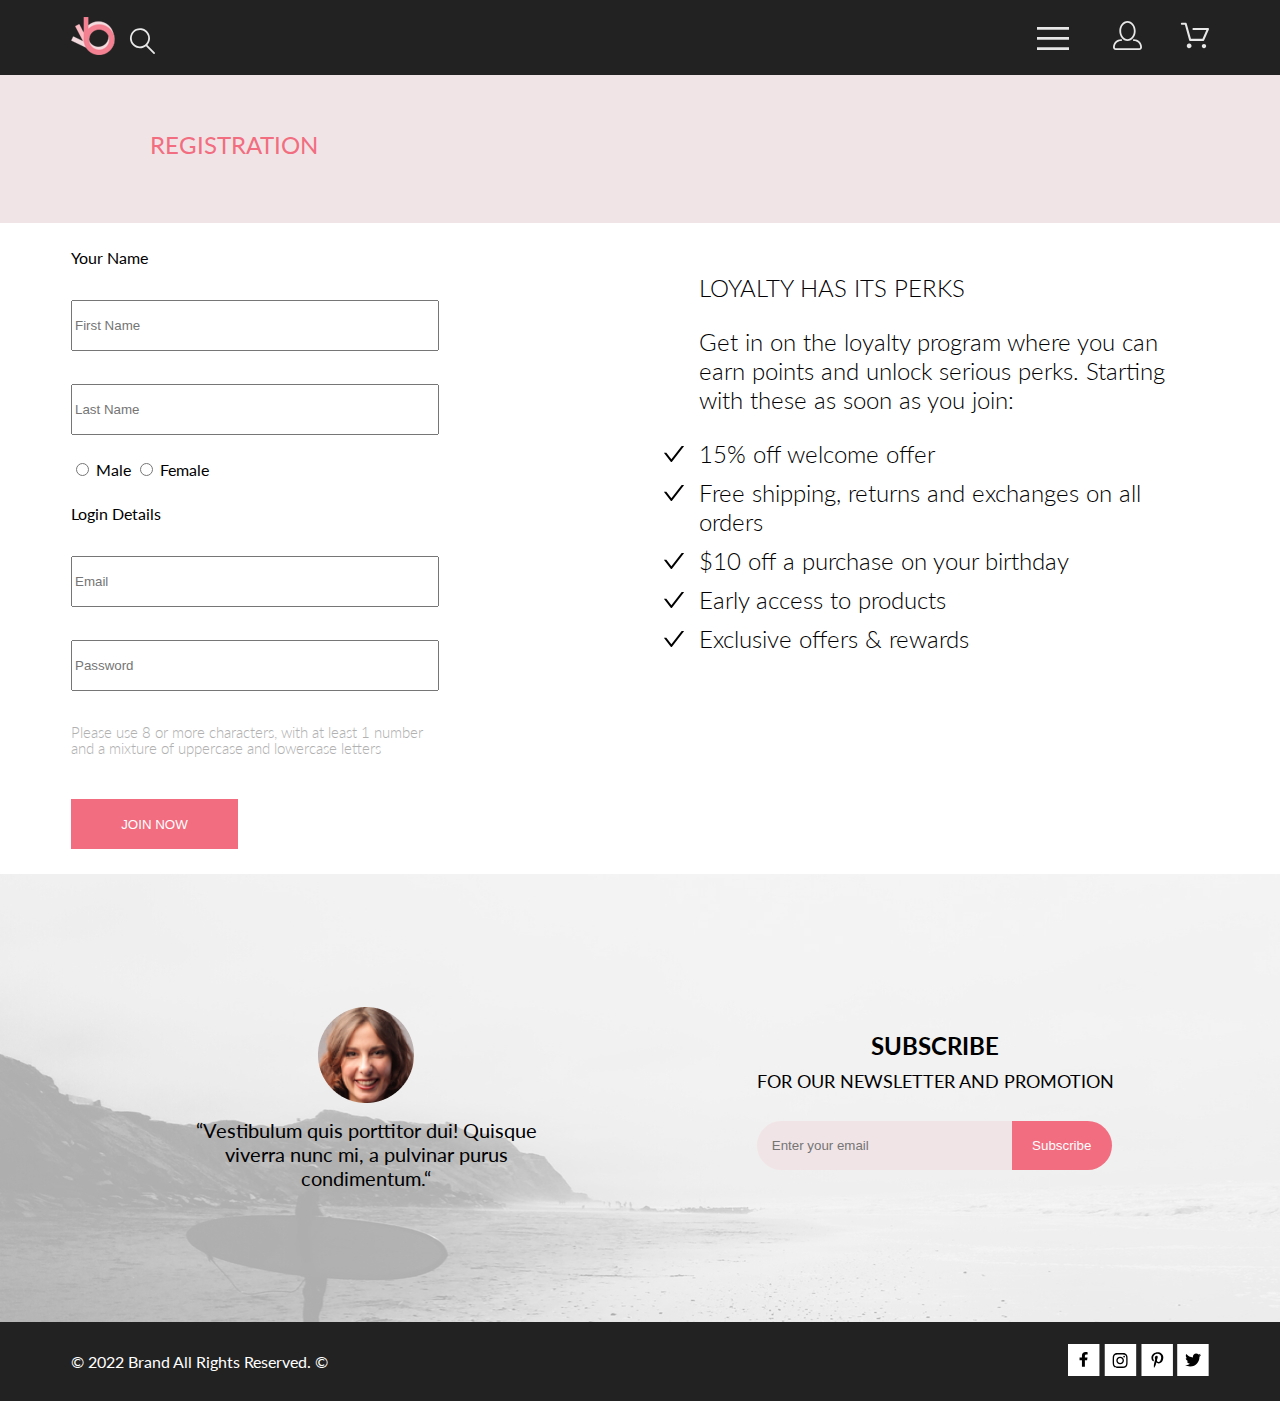
<file: registration.html>
<!DOCTYPE html>
<html lang="en">
<head>
    <meta charset="UTF-8">
    <meta name="viewport" content="width=device-width, initial-scale=1.0">
    <title>Регистрация</title>
    <link rel="stylesheet" href="./css/style.css">
    <link rel="preconnect" href="https://fonts.googleapis.com">
    <link rel="preconnect" href="https://fonts.gstatic.com" crossorigin>
    <link href="https://fonts.googleapis.com/css2?family=Lato:wght@300;400;700;900&display=swap" rel="stylesheet">
</head>
<body>
    <header class="header">
        <div class="container">
            <div class="header__wrapper">
                <div class="header__controls">
                <a class="header__logo" href="index.html"><img src="./img/logo.svg" alt="logo" width="44" height="38"></a>
                <img src="./img/loupe.svg" alt="loupe" width="26" height="27">
            </div>
                <div class="header__controls">
                    <button class="header__burger">
                        <img src="./img/menu.svg" alt="menu" width="32" height="23">
                    </button>
                    <nav class="header__navigation">
                        <h2>MENU</h2>
                        <ul class="header__navigation-list">
                            <h2 class="header__navigation-category">Man</h2>
                            <ul class="header__navigation-itemlist">
                                <li class="header__navigation-item"><a href="#">Accessories</a></li>
                                <li class="header__navigation-item"><a href="#">Bags</a></li>
                                <li class="header__navigation-item"><a href="#">Denim</a></li>
                                <li class="header__navigation-item"><a href="#">T-Shirts</a></li>
                            </ul>
                            <h2 class="header__navigation-category">Woman</h2>
                            <ul class="header__navigation-itemlist">
                                <li class="header__navigation-item"><a href="#">Accessories</a></li>
                                <li class="header__navigation-item"><a href="#">Jackets & Coats</a></li>
                                <li class="header__navigation-item"><a href="#">Polos</a></li>
                                <li class="header__navigation-item"><a href="#">T-Shirts</a></li>
                            </ul>
                            <h2 class="header__navigation-category">Kids</h2>
                            <ul class="header__navigation-itemlist">
                                <li class="header__navigation-item"><a href="#">Accessories</a></li>
                                <li class="header__navigation-item"><a href="#">Jackets & Coats</a></li>
                                <li class="header__navigation-item"><a href="#">Polos</a></li>
                                <li class="header__navigation-item"><a href="#">T-Shirts</a></li>
                            </ul>
                            <h2 class="header__navigation-links">Links</h2>
                            <ul class="header__navigation-linklist">
                                <li class="header__navigation-item"><a href="./registration.html">SIGN UP</a></li>
                                <li class="header__navigation-item"><a href="./cart.html">CART</a></li>
                            </ul>
                        </ul>
                    </nav>
                    <div class="black"></div>
                <a class="header__login-link" href="registration.html"><img src="./img/login.svg" alt="login" width="29" height="29"></a>
                <a class="header__cart-link" href="cart.html"><img src="./img/cart.svg" alt="cart" width="29" height="29"></a>
                </div>
            </div>
        </div>
    </header>
    <main>
        <section class="register">
            <div class="register__heading-wrapper">
                <h2 class="register__heading">Registration</h2>
            </div>
            <div class="container">
                <div class="register-wrapper">
                    <form class="register__form">
                        <legend>Your Name</legend>
                        <fieldset>
                        <input class="register__firstname" type="text" placeholder="First Name">
                        <input class="register__lastname" type="text" placeholder="Last Name">
                        </fieldset>
                        <div class="register__gender-wrapper">
                        <input class="register__gender" id="gender__male" name="gender" type="radio">
                        <label for="gender__male">Male</label>
                        <input class="register__gender" id="gender__female" name="gender" type="radio">
                        <label for="gender__female">Female</label>
                        </div>
                        <legend>Login Details</legend>
                        <fieldset>
                        <input class="register__email" type="email" placeholder="Email">
                        <input class="register__password" type="password" placeholder="Password">
                        <p class="register__prompt">Please use 8 or more characters, with at least 1 number and a mixture of uppercase and lowercase letters</p>
                        </fieldset>
                        <button class="register__submit" type="submit">JOIN NOW</button>
                    </form>
                <div class="register__info">
                    <p class="register__info-title">LOYALTY HAS ITS PERKS</p>
                    <p class="register__info-title">Get in on the loyalty program where you can earn points and unlock serious perks. Starting with these as soon as you join:</p>
                    <p class="register__info-subtitle">15% off welcome offer</p>
                    <p class="register__info-subtitle">Free shipping, returns and exchanges on all orders</p>
                    <p class="register__info-subtitle">$10 off a purchase on your birthday</p>
                    <p class="register__info-subtitle">Early access to products</p>
                    <p class="register__info-subtitle">Exclusive offers & rewards</p>
                </div>
                </div>
            </div>
        </section>
    </main>
    <footer class="footer">
        <section class="footer__info">
            <div class="container">
                <div class="footer__info-wrapper">
                    <div class="footer__comment">
                        <img src="./img/portrait.png" alt="portrait" width="96" height="96">
                        <p class="footer__comment-title">“Vestibulum quis porttitor dui! Quisque viverra nunc mi, a pulvinar purus condimentum.“</p>
                    </div>
                    <div class="footer__subscribe">
                        <h3 class="footer__subscribe-title">Subscribe<span class="footer__subscribe-subtitle">for our newsletter and promotion</span></h3>
                        <form class="footer__subscribe-form">
                            <input class="footer__subscribe-input" type="email" placeholder="Enter your email">
                            <button class="footer__subscribe-submit" type="submit">Subscribe</button>
                        </form>
                    </div>
                </div>
            </div>
        </section>
        <section class="copyright">
            <div class="container">
                <div class="copyright__wrapper">
                    © 2022  Brand  All Rights Reserved. &copy;
                    <div class="footer__links">
                        <a href="#"><svg class="footer__links-icon" width="32" height="32" viewBox="0 0 32 32" xmlns="http://www.w3.org/2000/svg"><path class="footer__links-back" d="M31.4506 0H0V32H31.4506V0Z" fill="white"/><path class="footer__links-front" d="M19.0884 16.28L19.5069 13.616H16.8902V11.8873C16.8902 11.1585 17.2557 10.4481 18.4277 10.4481H19.6172V8.17997C19.6172 8.17997 18.5377 8 17.5056 8C15.3507 8 13.9422 9.27593 13.9422 11.5857V13.616H11.5469V16.28H13.9422V22.72H16.8902V16.28H19.0884Z" fill="black"/></svg></a>
                        <a href="#"><svg class="footer__links-icon" width="33" height="32" viewBox="0 0 33 32" xmlns="http://www.w3.org/2000/svg"><path class="footer__links-back" d="M32.1889 0H0.738281V32H32.1889V0Z" fill="white"/><path class="footer__links-front" d="M16.139 12.6816C14.0238 12.6816 12.3177 14.3849 12.3177 16.4966C12.3177 18.6083 14.0238 20.3117 16.139 20.3117C18.2541 20.3117 19.9602 18.6083 19.9602 16.4966C19.9602 14.3849 18.2541 12.6816 16.139 12.6816ZM16.139 18.9769C14.7721 18.9769 13.6547 17.8646 13.6547 16.4966C13.6547 15.1287 14.7688 14.0164 16.139 14.0164C17.5092 14.0164 18.6233 15.1287 18.6233 16.4966C18.6233 17.8646 17.5058 18.9769 16.139 18.9769ZM21.0078 12.5255C21.0078 13.0203 20.6087 13.4154 20.1165 13.4154C19.621 13.4154 19.2252 13.0169 19.2252 12.5255C19.2252 12.0341 19.6243 11.6357 20.1165 11.6357C20.6087 11.6357 21.0078 12.0341 21.0078 12.5255ZM23.5386 13.4287C23.4821 12.2367 23.2094 11.1808 22.3347 10.3109C21.4634 9.44097 20.4058 9.1687 19.2119 9.10894C17.9814 9.03921 14.2932 9.03921 13.0627 9.10894C11.8721 9.16538 10.8145 9.43765 9.93987 10.3076C9.06522 11.1775 8.79584 12.2333 8.73597 13.4253C8.66613 14.6539 8.66613 18.3361 8.73597 19.5646C8.79251 20.7566 9.06522 21.8124 9.93987 22.6824C10.8145 23.5523 11.8688 23.8246 13.0627 23.8843C14.2932 23.9541 17.9814 23.9541 19.2119 23.8843C20.4058 23.8279 21.4634 23.5556 22.3347 22.6824C23.2061 21.8124 23.4788 20.7566 23.5386 19.5646C23.6085 18.3361 23.6085 14.6572 23.5386 13.4287ZM21.949 20.8828C21.6895 21.5335 21.1874 22.0349 20.5322 22.2972C19.5511 22.6857 17.2231 22.596 16.139 22.596C15.0548 22.596 12.7235 22.6824 11.7457 22.2972C11.0939 22.0382 10.5917 21.5369 10.329 20.8828C9.93987 19.9033 10.0297 17.5791 10.0297 16.4966C10.0297 15.4142 9.9432 13.0867 10.329 12.1105C10.5884 11.4597 11.0906 10.9583 11.7457 10.696C12.7268 10.3076 15.0548 10.3972 16.139 10.3972C17.2231 10.3972 19.5545 10.3109 20.5322 10.696C21.184 10.955 21.6862 11.4564 21.949 12.1105C22.3381 13.09 22.2483 15.4142 22.2483 16.4966C22.2483 17.5791 22.3381 19.9066 21.949 20.8828Z" fill="black"/></svg></a>
                        <a href="#"><svg class="footer__links-icon" width="32" height="32" viewBox="0 0 32 32" xmlns="http://www.w3.org/2000/svg"><path class="footer__links-back" d="M31.9252 0H0.474609V32H31.9252V0Z" fill="white"/><path class="footer__links-front" d="M16.7403 8.20312C13.5556 8.20312 10.4082 10.3406 10.4082 13.8C10.4082 16 11.6374 17.25 12.3823 17.25C12.6896 17.25 12.8666 16.3875 12.8666 16.1438C12.8666 15.8531 12.1309 15.2344 12.1309 14.025C12.1309 11.5125 14.0305 9.73125 16.4889 9.73125C18.6027 9.73125 20.1671 10.9406 20.1671 13.1625C20.1671 14.8219 19.506 17.9344 17.3642 17.9344C16.5913 17.9344 15.9302 17.3719 15.9302 16.5656C15.9302 15.3844 16.7496 14.2406 16.7496 13.0219C16.7496 10.9531 13.835 11.3281 13.835 13.8281C13.835 14.3531 13.9002 14.9344 14.133 15.4125C13.7046 17.2688 12.8293 20.0344 12.8293 21.9469C12.8293 22.5375 12.9131 23.1188 12.969 23.7094C13.0745 23.8281 13.0218 23.8156 13.1832 23.7563C14.7476 21.6 14.6917 21.1781 15.3994 18.3562C15.7812 19.0875 16.7683 19.4812 17.5505 19.4812C20.8469 19.4812 22.3275 16.2469 22.3275 13.3313C22.3275 10.2281 19.6643 8.20312 16.7403 8.20312Z" fill="black"/></svg></a>
                        <a href="#"><svg class="footer__links-icon" width="32" height="32" viewBox="0 0 32 32" xmlns="http://www.w3.org/2000/svg"><path class="footer__links-back" d="M31.6635 0H0.212891V32H31.6635V0Z" fill="white"/><path class="footer__links-front" d="M22.417 12.7405C22.427 12.8826 22.427 13.0248 22.427 13.1669C22.427 17.5019 19.1498 22.4969 13.1599 22.4969C11.3145 22.4969 9.60022 21.9588 8.1582 21.0248C8.4204 21.0552 8.67247 21.0654 8.94475 21.0654C10.4674 21.0654 11.8691 20.5476 12.9884 19.6644C11.5565 19.6339 10.3565 18.6898 9.94305 17.3903C10.1447 17.4207 10.3464 17.441 10.5582 17.441C10.8506 17.441 11.1431 17.4004 11.4153 17.3294C9.92291 17.0248 8.80355 15.705 8.80355 14.1111V14.0705C9.23715 14.3141 9.74139 14.4664 10.2758 14.4867C9.39849 13.8979 8.82373 12.8928 8.82373 11.7557C8.82373 11.1466 8.98504 10.5882 9.26741 10.1009C10.8708 12.0908 13.2809 13.3902 15.9833 13.5324C15.9329 13.2887 15.9027 13.035 15.9027 12.7811C15.9027 10.974 17.3548 9.50195 19.1598 9.50195C20.0976 9.50195 20.9446 9.89789 21.5396 10.5375C22.2757 10.3954 22.9816 10.1212 23.6068 9.74561C23.3648 10.507 22.8505 11.1466 22.1749 11.5527C22.8304 11.4817 23.4657 11.2989 24.0505 11.0451C23.6069 11.6948 23.0522 12.2735 22.417 12.7405Z" fill="black"/></svg></a>
                    </div>
                </div>
            </div>
        </section>
    </footer>
</body>
</html>
</file>
<file: css/style.css>
html, body, div, span, applet, object, iframe,
h1, h2, h3, h4, h5, h6, p, blockquote, pre,
a, abbr, acronym, address, big, cite, code,
del, dfn, em, img, ins, kbd, q, s, samp,
small, strike, strong, sub, sup, tt, var,
b, u, i, center,
dl, dt, dd, ol, ul, li,
fieldset, form, label, legend,
table, caption, tbody, tfoot, thead, tr, th, td,
article, aside, canvas, details, embed,
figure, figcaption, footer, header, hgroup,
menu, nav, output, ruby, section, summary,
time, mark, audio, video {
  margin: 0;
  padding: 0;
  border: 0;
  font-size: 100%;
  vertical-align: baseline;
}

/* HTML5 display-role reset for older browsers */
article, aside, details, figcaption, figure,
footer, header, hgroup, menu, nav, section {
  display: block;
}

body {
  line-height: 1;
}

ol, ul {
  list-style: none;
}

blockquote, q {
  quotes: none;
}

blockquote:before, blockquote:after,
q:before, q:after {
  content: "";
  content: none;
}

table {
  border-collapse: collapse;
  border-spacing: 0;
}

@font-face {
  font-family: "lato";
  src: url(../fonts/lato-light.woff) format("woff");
  src: url(../fonts/lato-light.woff2) format("woff2");
  font-style: normal;
  font-weight: 300;
}
@font-face {
  font-family: "lato";
  src: url(../fonts/lato-regular.woff) format("woff");
  src: url(../fonts/lato-regular.woff2) format("woff2");
  font-style: normal;
  font-weight: 400;
}
@font-face {
  font-family: "lato";
  src: url(../fonts/lato-bold.woff) format("woff");
  src: url(../fonts/lato-bold.woff2) format("woff2");
  font-style: normal;
  font-weight: 700;
}
@font-face {
  font-family: "lato";
  src: url(../fonts/lato-black.woff) format("woff");
  src: url(../fonts/lato-black.woff2) format("woff2");
  font-style: normal;
  font-weight: 900;
}
a {
  color: gray;
  text-decoration: none;
  font-size: 14px;
  font-weight: 400;
  line-height: 17px;
}

body {
  font-family: "lato";
  font-size: 16px;
  font-style: normal;
  font-weight: 400;
  line-height: 19px;
  overflow-x: hidden;
}

input {
  outline: none;
}

.container {
  max-width: 1138px;
  margin: 0 auto;
}

.visually-hidden {
  position: absolute;
  width: 1px;
  height: 1px;
  margin: -1px;
  padding: 0;
  overflow: hidden;
  border: 0;
  clip: rect(0 0 0 0);
}

.header {
  background-color: #222222;
  position: relative;
}
.header .header__burger:hover, .header .header__login-link:hover, .header .header__cart-link:hover {
  opacity: 50%;
}
.header .header__wrapper {
  display: flex;
  justify-content: space-between;
  align-items: center;
  min-height: 75px;
}
.header .header__navigation {
  position: absolute;
  background-color: white;
  width: 28%;
  min-height: 764px;
  right: 0px;
  top: 100%;
  display: none;
  padding: 30px 0 0 30px;
  z-index: 1;
}
@media (max-width: 480px) {
  .header .header__navigation .header__navigation-linklist, .header .header__navigation .header__navigation-links {
    display: block;
  }
}
.header .black {
  position: absolute;
  background-color: black;
  width: 70%;
  min-height: 764px;
  left: 0px;
  display: none;
  top: 100%;
  z-index: 1;
}
.header .header__burger:hover + .header__navigation,
.header .header__burger:focus + .header__navigation {
  display: block;
}
.header .header__burger:hover ~ .black,
.header .header__burger:focus ~ .black {
  display: block;
  opacity: 50%;
}
.header .header__navigation:hover {
  display: block;
}
.header .header__navigation:hover ~ .black {
  display: block;
  opacity: 50%;
}
.header .header__navigation-list {
  margin: 25px 0 0 0;
}
.header .header__navigation-category, .header .header__navigation-links {
  color: #F16D7F;
  font-size: 14px;
  line-height: 17px;
  font-weight: 400;
  font-style: normal;
  text-transform: uppercase;
}
.header .header__navigation-itemlist, .header .header__navigation-linklist {
  margin: 10px 0 10px 20px;
}
.header .header__navigation-linklist, .header .header__navigation-links {
  display: none;
}
.header .header__navigation-item {
  margin: 5px 0 5px 0;
}
.header .header__logo {
  margin: 0 10px 0 0;
}
.header .header__burger {
  background-color: transparent;
  border: none;
  margin: 0 34px 0 0;
}
.header .header__login-link {
  margin: 0 34px 0 0;
}
@media (max-width: 480px) {
  .header .header__login-link {
    display: none;
  }
}
@media (max-width: 480px) {
  .header .header__cart-link {
    display: none;
  }
}

.brand {
  display: flex;
  margin: 0 0 63px 0;
}
@media (max-width: 480px) {
  .brand {
    margin: 0 0 15px 0;
  }
}
.brand .brand__man {
  width: 50%;
  height: auto;
}
@media (max-width: 480px) {
  .brand .brand__man {
    display: none;
  }
}
.brand .brand__title-wrapper {
  padding: 0 0 0 91px;
  background-color: #F1E4E6;
  display: flex;
  flex-grow: 1;
  align-items: center;
}
@media (max-width: 480px) {
  .brand .brand__title-wrapper {
    min-height: 363px;
  }
}
.brand .brand__title {
  font-size: 48px;
  line-height: 58px;
  font-weight: 900;
  font-style: normal;
  text-transform: uppercase;
  position: relative;
}
@media (max-width: 768px) {
  .brand .brand__title {
    font-size: 44px;
    line-height: 53px;
    font-weight: 900;
    font-style: normal;
  }
}
@media (max-width: 480px) {
  .brand .brand__title {
    font-size: 38px;
    line-height: 45px;
    font-weight: 900;
    font-style: normal;
  }
}
.brand .brand__title:before {
  content: "";
  position: absolute;
  width: 8px;
  height: 100%;
  background-color: palevioletred;
  left: -20px;
}
.brand .brand__subtitle {
  display: block;
  font-size: 37px;
  line-height: 44px;
  font-weight: 700;
  font-style: normal;
}
@media (max-width: 768px) {
  .brand .brand__subtitle {
    font-size: 24px;
    line-height: 28px;
    font-weight: 700;
    font-style: normal;
  }
}
@media (max-width: 480px) {
  .brand .brand__subtitle {
    font-size: 20px;
    line-height: 24px;
    font-weight: 700;
    font-style: normal;
  }
}
.brand .brand__subtitle-pink {
  color: hotpink;
}

.offers .offers__list {
  display: flex;
  flex-wrap: wrap;
  justify-content: space-between;
}
.offers .offers__item {
  color: white;
  width: 31%;
  min-height: 260px;
  margin: 0 0 30px 0;
  display: flex;
  justify-content: center;
  align-items: center;
}
@media (max-width: 768px) {
  .offers .offers__item {
    min-height: 168px;
  }
}
@media (max-width: 480px) {
  .offers .offers__item {
    width: 100%;
  }
}
.offers .offers__item:hover {
  opacity: 50%;
  transition: 1s;
}
.offers .offers__item-woman {
  background-image: url(../img/offer-woman.jpg);
}
.offers .offers__item-man {
  background-image: url(../img/offer-man.jpg);
}
.offers .offers__item-kid {
  background-image: url(../img/offer-kid.jpg);
}
.offers .offers__item-accesories {
  background-image: url(../img/offer-accesories.jpg);
  width: 100%;
}
.offers .offers__title {
  font-size: 16px;
  line-height: 19px;
  font-weight: 400;
  font-style: normal;
  text-align: center;
  text-transform: uppercase;
}
.offers .offers__subtitle {
  color: #F16D7F;
  font-size: 24px;
  line-height: 29px;
  font-weight: 700;
  font-style: normal;
  text-transform: uppercase;
}

.products .products__heading-wrapper {
  margin: 0 0 32px 0;
}
.products .products__heading {
  font-size: 30px;
  line-height: 36px;
  font-weight: 400;
  font-style: normal;
  text-align: center;
}
.products .products__heading-title {
  color: #9F9F9F;
  font-size: 14px;
  line-height: 17px;
  font-weight: 400;
  font-style: normal;
  text-align: center;
}
.products .products__list {
  display: flex;
  flex-wrap: wrap;
  justify-content: space-between;
  padding: 10px 10px 10px 10px;
}
@media (max-width: 480px) {
  .products .products__list {
    justify-content: center;
    align-items: center;
  }
}
.products .products__item {
  position: relative;
  width: 360px;
  min-height: 420px;
  margin: 0 0 32px 0;
}
@media (max-width: 768px) {
  .products .products__item {
    width: 43%;
  }
}
@media (max-width: 480px) {
  .products .products__item {
    width: 100%;
  }
}
.products .products__item img {
  width: 100%;
  height: auto;
}
.products .products__item:hover::before {
  content: "";
  width: 100%;
  height: 100%;
  background: rgba(0, 0, 0, 0.5);
  position: absolute;
  top: 0;
}
.products .products__item-addcart {
  position: absolute;
  color: #F16D7F;
  background-color: transparent;
  border-color: #F16D7F;
  width: 200px;
  height: 50px;
  top: 150px;
  left: 80px;
  display: none;
}
.products .products__item:hover .products__item-addcart {
  display: block;
}
.products .products__title {
  font-size: 13px;
  line-height: 16px;
  font-weight: 400;
  font-style: normal;
  width: 280px;
  text-transform: uppercase;
  margin: 10px 0 10px 0;
}
.products .products__subtitle {
  color: #5D5D5D;
  max-width: 280px;
  font-size: 14px;
  line-height: 17px;
  font-weight: 300;
  font-style: normal;
  margin: 0 0 10px 0;
}
.products .products__cost {
  color: #F16D7F;
  font-size: 16px;
  line-height: 19px;
  font-weight: 400;
  font-style: normal;
}
.products .products__browse-wrapper {
  display: flex;
  justify-content: center;
}
.products .products__browse {
  color: #F16D7F;
  background-color: transparent;
  border-color: #F16D7F;
  justify-content: center;
  width: 211px;
  height: 47px;
  margin: 0 0 32px 0;
}
.products .button__hover:hover {
  color: white;
  background-color: #F16D7F;
}

.advantage {
  background-color: #222224;
}
.advantage .advantage__wrapper {
  min-height: 420px;
  display: flex;
  justify-content: center;
  align-items: center;
}
.advantage .advantage__list {
  display: flex;
}
@media (max-width: 480px) {
  .advantage .advantage__list {
    flex-direction: column;
  }
}
.advantage .advantage__list img {
  display: flex;
  margin: 0 auto;
}
.advantage .advantage__title {
  color: white;
  font-size: 20px;
  line-height: 24px 400;
  font-weight: 400;
  font-style: normal;
  text-align: center;
  margin: 15px 0 15px 0;
}
.advantage .advantage__subtitle {
  color: white;
  font-size: 14px;
  line-height: 17px 300;
  font-weight: 400;
  font-style: normal;
  text-align: center;
}

.footer__info {
  background-image: url(../img/photo-subscribe.jpg);
}

.footer__info-wrapper {
  min-height: 448px;
  display: flex;
  justify-content: space-around;
  align-items: center;
}
@media (max-width: 480px) {
  .footer__info-wrapper {
    flex-direction: column;
  }
}

.footer__info img {
  display: flex;
  margin: 0 auto;
}

.footer__comment-title {
  max-width: 400px;
  font-size: 20px;
  line-height: 24px;
  font-weight: 400;
  font-style: normal;
  text-align: center;
  margin: 15px 0 0 0;
}

.footer__subscribe-title {
  font-size: 24px;
  line-height: 40px;
  font-weight: 700;
  font-style: normal;
  text-align: center;
  text-transform: uppercase;
}

.footer__subscribe-subtitle {
  display: block;
  font-size: 18px;
  line-height: 30px;
  font-weight: 400;
  font-style: normal;
  text-align: center;
  text-transform: uppercase;
  margin: 0 0 25px 0;
}

.footer__subscribe-form {
  display: flex;
}

.footer__subscribe-input {
  background-color: #F1E4E6;
  border: 0px;
  border-radius: 40px 0 0 40px;
  width: 240px;
  height: 49px;
  padding: 0 0 0 15px;
}
@media (max-width: 480px) {
  .footer__subscribe-input {
    width: 200px;
  }
}

.footer__subscribe-submit {
  color: white;
  background-color: #F16D7F;
  border: 0;
  border-radius: 0 40px 40px 0;
  width: 100px;
  height: 49px;
}

.copyright {
  color: white;
  background-color: #222222;
}
.copyright .copyright__wrapper {
  min-height: 79px;
  display: flex;
  justify-content: space-between;
  align-items: center;
}
@media (max-width: 480px) {
  .copyright .copyright__wrapper {
    flex-direction: column-reverse;
    padding: 15px 0 0 0;
  }
}

.footer__links-icon:hover .footer__links-back {
  fill: #F16D7F;
}

.footer__links-icon:hover .footer__links-front {
  fill: white;
}

.register .register__heading-wrapper {
  min-height: 148px;
  background-color: #F1E4E6;
}
.register .register-wrapper {
  display: flex;
  justify-content: space-between;
  margin: 25px 0 25px 0;
}
@media (max-width: 480px) {
  .register .register-wrapper {
    display: block;
    flex-direction: column;
  }
}
.register .register__heading {
  color: #F16D7F;
  font-size: 24px;
  line-height: 29px;
  font-weight: 400;
  font-style: normal;
  padding: 55px 0 0 150px;
  text-transform: uppercase;
}
.register .register__form {
  display: flex;
  flex-direction: column;
}
.register .register__firstname, .register .register__lastname, .register .register__email, .register .register__password, .register .register__prompt {
  width: 360px;
  height: 45px;
  margin: 33px 0 0px 0;
}
.register .register__gender-wrapper {
  margin: 25px 0 25px 0;
}
.register .register__prompt {
  color: #B1B1B1;
  font-size: 15px;
  line-height: 16px;
  font-weight: 300;
  font-style: normal;
}
.register .register__submit {
  color: #F16D7F;
  color: white;
  background-color: #F16D7F;
  border: 0;
  width: 167px;
  height: 50px;
  margin: 30px 0 0 0;
}
.register .register__info-title {
  max-width: 600px;
  font-size: 24px;
  line-height: 29px;
  font-weight: 300;
  font-style: normal;
  margin: 25px 0 25px 0;
}
.register .register__info-subtitle {
  position: relative;
  font-size: 24px;
  line-height: 29px;
  font-weight: 300;
  font-style: normal;
  margin: 10px 0 0 0;
}
@media (max-width: 480px) {
  .register .register__info-subtitle {
    margin: 0 0 0 40px;
  }
}
.register .register__info-subtitle:before {
  content: "";
  position: absolute;
  width: 20px;
  height: 16px;
  background-image: url(../img/check.svg);
  left: -35px;
  top: 7px;
}

.cart .cart__heading-wrapper {
  min-height: 148px;
  background-color: #F1E4E6;
}
.cart .cart__heading {
  color: #F16D7F;
  font-size: 24px;
  line-height: 29px;
  font-weight: 400;
  font-style: normal;
  padding: 55px 0 0 150px;
  text-transform: uppercase;
}
.cart .cart__wrapper {
  display: flex;
  justify-content: space-between;
  margin: 25px 0 25px 0;
}
@media (max-width: 768px) {
  .cart .cart__wrapper {
    flex-direction: column;
    align-items: center;
  }
}
@media (max-width: 480px) {
  .cart .cart__wrapper {
    flex-direction: column;
    align-items: center;
  }
}
.cart .cart__form {
  display: flex;
  flex-direction: column;
  margin: 0 0 40px 0;
}
.cart .cart__city, .cart .cart__state, .cart .cart__postcode {
  width: 360px;
  height: 45px;
  margin: 15px 0 15px 0;
}
.cart .cart__get {
  color: #A4A4A4;
  background-color: transparent;
  width: 105px;
  height: 35px;
  border: 1px solid #A4A4A4;
  text-transform: uppercase;
}
.cart .cart__card {
  display: flex;
  background-color: white;
  max-width: 652px;
  min-width: 357px;
  min-height: 188px;
  filter: drop-shadow(10px 10px 4px gray);
  margin: 0 0 30px 0;
}
.cart .cart__img {
  width: 40%;
  height: auto;
}
.cart .cart__card-wrapper {
  margin: 10px 0 0 25px;
}
.cart .cart__card-title {
  max-width: 262px;
  font-size: 24px;
  line-height: 28px;
  font-weight: 400;
  font-style: normal;
  text-transform: uppercase;
  margin: 0 0 25px 0;
}
.cart .cart__card-cost, .cart .cart__card-color, .cart .cart__card-size, .cart .cart__card-quantity {
  color: #575757;
  margin: 0 0 10px 0;
  font-size: 22px;
  line-height: 26px;
  font-weight: 400;
  font-style: normal;
}
.cart .cart__card-cost-pink, .cart .cart__grandtotal-pink {
  color: #EF5B70;
}
.cart .cart__checkout {
  display: flex;
  flex-direction: column;
  align-items: center;
  background-color: #F5F3F3;
  width: 360px;
  height: 214px;
}
.cart .cart__subtotal {
  font-size: 11px;
  line-height: 13px;
  font-weight: 400;
  font-style: normal;
  text-transform: uppercase;
  margin: 30px 25px 10px 0;
}
.cart .cart__grandtotal {
  font-size: 16px;
  line-height: 19px;
  font-weight: 300;
  font-style: normal;
  text-transform: uppercase;
  margin: 0 25px 0 0;
}
.cart .cart__submit {
  font-size: 16px;
  line-height: 19px;
  font-weight: 300;
  font-style: normal;
  color: #F16D7F;
  color: white;
  background-color: #F16D7F;
  border: 0;
  width: 273px;
  height: 50px;
  margin: 50px 0 0 0;
  text-transform: uppercase;
}

.product .slider__wrapper {
  display: flex;
  justify-content: center;
  margin: 0 0 25px 0;
}
@media (max-width: 480px) {
  .product .slider__wrapper {
    flex-direction: column;
  }
}
.product .slider__title-wrapper {
  display: flex;
  flex-direction: column;
  align-items: center;
  margin: 0 0 50px 0;
}
.product .slider__heading {
  position: relative;
  color: palevioletred;
  font-size: 14px;
  line-height: 17px;
  font-weight: 300;
  font-style: normal;
  text-transform: uppercase;
  margin: 0 0 40px 0;
}
.product .slider__heading:before {
  content: "";
  position: absolute;
  width: 63px;
  height: 4px;
  background-color: palevioletred;
  top: 30px;
  left: 42px;
}
.product .slider__title {
  font-size: 18px;
  line-height: 22px;
  font-weight: 300;
  font-style: normal;
  margin: 0 0 25px 0;
}
.product .slider__subtitle {
  color: #5E5E5E;
  font-size: 14px;
  line-height: 17px;
  font-weight: 300;
  font-style: normal;
  max-width: 555px;
  text-align: center;
  margin: 0 0 25px 0;
}
.product .slider__cost {
  color: palevioletred;
  font-size: 24px;
  line-height: 29px;
  font-weight: 300;
  font-style: normal;
}
.product .slider__button-wrapper {
  display: flex;
  justify-content: center;
  margin: 0 0 25px 0;
}
.product .slider__addcart {
  color: #F16D7F;
  background-color: transparent;
  border-color: #F16D7F;
  width: 200px;
  height: 50px;
}/*# sourceMappingURL=style.css.map */
</file>
